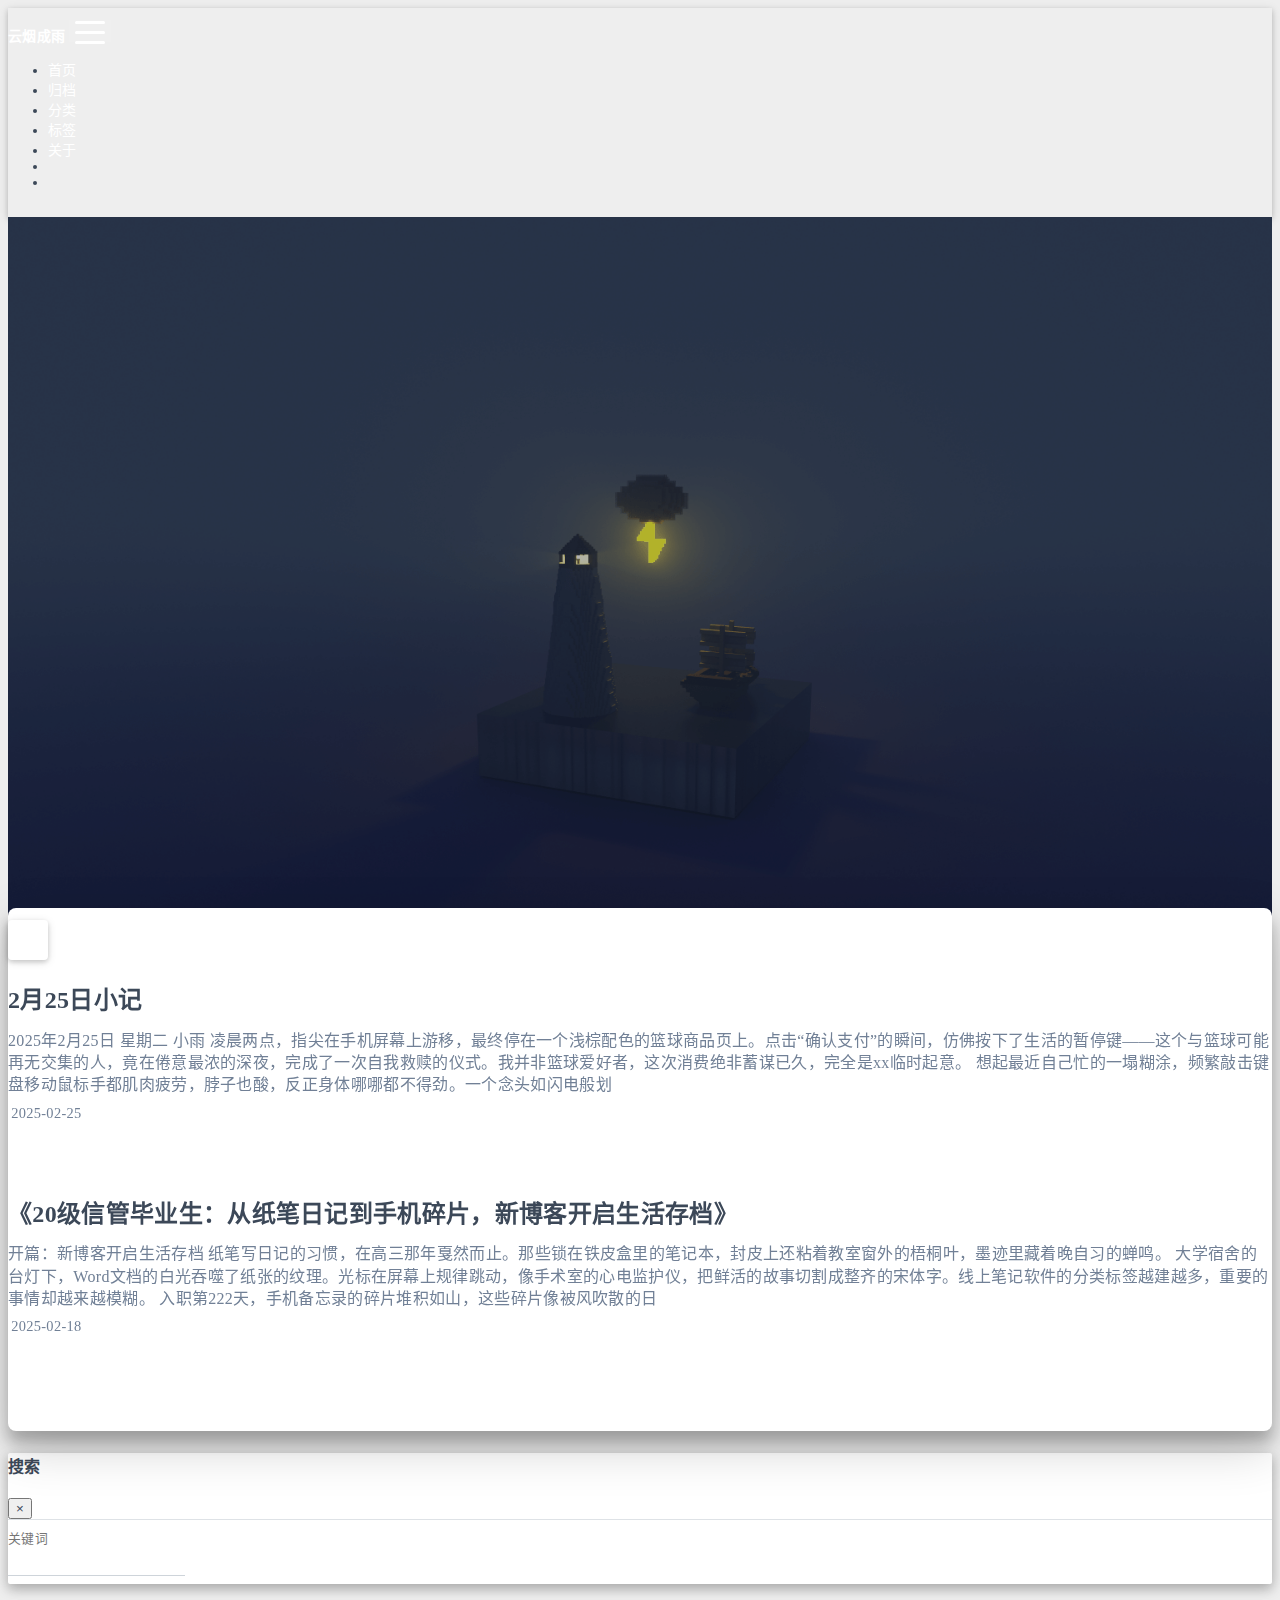
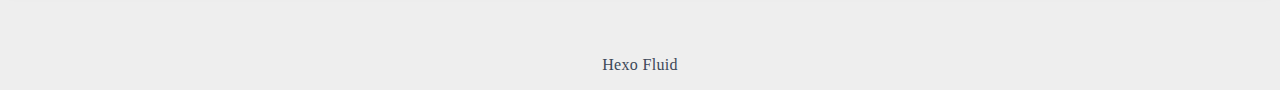
<file: index.html>
<!DOCTYPE html>
<html lang="zh-CN" data-default-color-scheme=auto>



<head>
  <meta charset="UTF-8">

  <link rel="apple-touch-icon" sizes="76x76" href="/img/fluid.png">
  <link rel="icon" href="/img/fluid.png">
  

  <meta name="viewport" content="width=device-width, initial-scale=1.0, maximum-scale=5.0, shrink-to-fit=no">
  <meta http-equiv="x-ua-compatible" content="ie=edge">
  
  <meta name="theme-color" content="#2f4154">
  <meta name="author" content="guoxuecheng">
  <meta name="keywords" content="Python,数据分析,供应链,运营">
  
    <meta name="description" content="一名2020级信管毕业生的博客">
<meta property="og:type" content="website">
<meta property="og:title" content="云烟成雨的空间">
<meta property="og:url" content="https://gxcblog.cn/index.html">
<meta property="og:site_name" content="云烟成雨的空间">
<meta property="og:description" content="一名2020级信管毕业生的博客">
<meta property="og:locale" content="zh_CN">
<meta property="article:author" content="guoxuecheng">
<meta property="article:tag" content="Python,数据分析,供应链,运营">
<meta name="twitter:card" content="summary_large_image">
  
  
  
  <title>云烟成雨的空间</title>

  <link  rel="stylesheet" href="https://lib.baomitu.com/twitter-bootstrap/4.6.1/css/bootstrap.min.css" />





<!-- 主题依赖的图标库，不要自行修改 -->
<!-- Do not modify the link that theme dependent icons -->

<link rel="stylesheet" href="//at.alicdn.com/t/c/font_1749284_5i9bdhy70f8.css">



<link rel="stylesheet" href="//at.alicdn.com/t/c/font_1736178_k526ubmyhba.css">


<link  rel="stylesheet" href="/css/main.css" />


  <link id="highlight-css" rel="stylesheet" href="/css/highlight.css" />
  
    <link id="highlight-css-dark" rel="stylesheet" href="/css/highlight-dark.css" />
  




  <script id="fluid-configs">
    var Fluid = window.Fluid || {};
    Fluid.ctx = Object.assign({}, Fluid.ctx)
    var CONFIG = {"hostname":"gxcblog.cn","root":"/","version":"1.9.8","typing":{"enable":true,"typeSpeed":70,"cursorChar":"_","loop":false,"scope":[]},"anchorjs":{"enable":true,"element":"h1,h2,h3,h4,h5,h6","placement":"left","visible":"hover","icon":""},"progressbar":{"enable":true,"height_px":3,"color":"#29d","options":{"showSpinner":false,"trickleSpeed":100}},"code_language":{"enable":true,"default":"TEXT"},"copy_btn":true,"image_caption":{"enable":true},"image_zoom":{"enable":true,"img_url_replace":["",""]},"toc":{"enable":true,"placement":"right","headingSelector":"h1,h2,h3,h4,h5,h6","collapseDepth":0},"lazyload":{"enable":true,"loading_img":"/img/loading.gif","onlypost":false,"offset_factor":2},"web_analytics":{"enable":false,"follow_dnt":true,"baidu":null,"google":{"measurement_id":null},"tencent":{"sid":null,"cid":null},"leancloud":{"app_id":null,"app_key":null,"server_url":null,"path":"window.location.pathname","ignore_local":false},"umami":{"src":null,"website_id":null,"domains":null,"start_time":"2024-01-01T00:00:00.000Z","token":null,"api_server":null}},"search_path":"/local-search.xml","include_content_in_search":true};

    if (CONFIG.web_analytics.follow_dnt) {
      var dntVal = navigator.doNotTrack || window.doNotTrack || navigator.msDoNotTrack;
      Fluid.ctx.dnt = dntVal && (dntVal.startsWith('1') || dntVal.startsWith('yes') || dntVal.startsWith('on'));
    }
  </script>
  <script  src="/js/utils.js" ></script>
  <script  src="/js/color-schema.js" ></script>
  


  
<meta name="generator" content="Hexo 7.3.0"></head>


<body>
  

  <header>
    

<div class="header-inner" style="height: 100vh;">
  <nav id="navbar" class="navbar fixed-top  navbar-expand-lg navbar-dark scrolling-navbar">
  <div class="container">
    <a class="navbar-brand" href="/">
      <strong>云烟成雨</strong>
    </a>

    <button id="navbar-toggler-btn" class="navbar-toggler" type="button" data-toggle="collapse"
            data-target="#navbarSupportedContent"
            aria-controls="navbarSupportedContent" aria-expanded="false" aria-label="Toggle navigation">
      <div class="animated-icon"><span></span><span></span><span></span></div>
    </button>

    <!-- Collapsible content -->
    <div class="collapse navbar-collapse" id="navbarSupportedContent">
      <ul class="navbar-nav ml-auto text-center">
        
          
          
          
          
            <li class="nav-item">
              <a class="nav-link" href="/" target="_self">
                <i class="iconfont icon-home-fill"></i>
                <span>首页</span>
              </a>
            </li>
          
        
          
          
          
          
            <li class="nav-item">
              <a class="nav-link" href="/archives/" target="_self">
                <i class="iconfont icon-archive-fill"></i>
                <span>归档</span>
              </a>
            </li>
          
        
          
          
          
          
            <li class="nav-item">
              <a class="nav-link" href="/categories/" target="_self">
                <i class="iconfont icon-category-fill"></i>
                <span>分类</span>
              </a>
            </li>
          
        
          
          
          
          
            <li class="nav-item">
              <a class="nav-link" href="/tags/" target="_self">
                <i class="iconfont icon-tags-fill"></i>
                <span>标签</span>
              </a>
            </li>
          
        
          
          
          
          
            <li class="nav-item">
              <a class="nav-link" href="/about/" target="_self">
                <i class="iconfont icon-user-fill"></i>
                <span>关于</span>
              </a>
            </li>
          
        
        
          <li class="nav-item" id="search-btn">
            <a class="nav-link" target="_self" href="javascript:;" data-toggle="modal" data-target="#modalSearch" aria-label="Search">
              <i class="iconfont icon-search"></i>
            </a>
          </li>
          
        
        
          <li class="nav-item" id="color-toggle-btn">
            <a class="nav-link" target="_self" href="javascript:;" aria-label="Color Toggle">
              <i class="iconfont icon-dark" id="color-toggle-icon"></i>
            </a>
          </li>
        
      </ul>
    </div>
  </div>
</nav>

  

<div id="banner" class="banner" parallax=true
     style="background: url('/img/default.png') no-repeat center center; background-size: cover;">
  <div class="full-bg-img">
    <div class="mask flex-center" style="background-color: rgba(0, 0, 0, 0.3)">
      <div class="banner-text text-center fade-in-up">
        <div class="h2">
          
            <span id="subtitle" data-typed-text="欢迎来到我的博客空间✨"></span>
          
        </div>

        
      </div>

      
        <div class="scroll-down-bar">
          <i class="iconfont icon-arrowdown"></i>
        </div>
      
    </div>
  </div>
</div>

</div>

  </header>

  <main>
    
      <div class="container nopadding-x-md">
        <div id="board"
          style="margin-top: 0">
          
          <div class="container">
            <div class="row">
              <div class="col-12 col-md-10 m-auto">
                


  <div class="row mx-auto index-card">
    
    
    <article class="col-12 col-md-12 mx-auto index-info">
      <h2 class="index-header">
        
        <a href="/posts/46dde666.html" target="_self">
          2月25日小记
        </a>
      </h2>

      
      <a class="index-excerpt index-excerpt__noimg" href="/posts/46dde666.html" target="_self">
        <div>
          2025年2月25日 星期二 小雨 凌晨两点，指尖在手机屏幕上游移，最终停在一个浅棕配色的篮球商品页上。点击“确认支付”的瞬间，仿佛按下了生活的暂停键——这个与篮球可能再无交集的人，竟在倦意最浓的深夜，完成了一次自我救赎的仪式。我并非篮球爱好者，这次消费绝非蓄谋已久，完全是xx临时起意。 想起最近自己忙的一塌糊涂，频繁敲击键盘移动鼠标手都肌肉疲劳，脖子也酸，反正身体哪哪都不得劲。一个念头如闪电般划
        </div>
      </a>

      <div class="index-btm post-metas">
        
          <div class="post-meta mr-3">
            <i class="iconfont icon-date"></i>
            <time datetime="2025-02-25 12:44" pubdate>
              2025-02-25
            </time>
          </div>
        
        
        
      </div>
    </article>
  </div>

  <div class="row mx-auto index-card">
    
    
    <article class="col-12 col-md-12 mx-auto index-info">
      <h2 class="index-header">
        
        <a href="/posts/969607228.html" target="_self">
          《20级信管毕业生：从纸笔日记到手机碎片，新博客开启生活存档》
        </a>
      </h2>

      
      <a class="index-excerpt index-excerpt__noimg" href="/posts/969607228.html" target="_self">
        <div>
          开篇：新博客开启生活存档  纸笔写日记的习惯，在高三那年戛然而止。那些锁在铁皮盒里的笔记本，封皮上还粘着教室窗外的梧桐叶，墨迹里藏着晚自习的蝉鸣。 大学宿舍的台灯下，Word文档的白光吞噬了纸张的纹理。光标在屏幕上规律跳动，像手术室的心电监护仪，把鲜活的故事切割成整齐的宋体字。线上笔记软件的分类标签越建越多，重要的事情却越来越模糊。 入职第222天，手机备忘录的碎片堆积如山，这些碎片像被风吹散的日
        </div>
      </a>

      <div class="index-btm post-metas">
        
          <div class="post-meta mr-3">
            <i class="iconfont icon-date"></i>
            <time datetime="2025-02-18 18:04" pubdate>
              2025-02-18
            </time>
          </div>
        
        
        
      </div>
    </article>
  </div>





              </div>
            </div>
          </div>
        </div>
      </div>
    

    
      <a id="scroll-top-button" aria-label="TOP" href="#" role="button">
        <i class="iconfont icon-arrowup" aria-hidden="true"></i>
      </a>
    

    
      <div class="modal fade" id="modalSearch" tabindex="-1" role="dialog" aria-labelledby="ModalLabel"
     aria-hidden="true">
  <div class="modal-dialog modal-dialog-scrollable modal-lg" role="document">
    <div class="modal-content">
      <div class="modal-header text-center">
        <h4 class="modal-title w-100 font-weight-bold">搜索</h4>
        <button type="button" id="local-search-close" class="close" data-dismiss="modal" aria-label="Close">
          <span aria-hidden="true">&times;</span>
        </button>
      </div>
      <div class="modal-body mx-3">
        <div class="md-form mb-5">
          <input type="text" id="local-search-input" class="form-control validate">
          <label data-error="x" data-success="v" for="local-search-input">关键词</label>
        </div>
        <div class="list-group" id="local-search-result"></div>
      </div>
    </div>
  </div>
</div>

    

    
  </main>

  <footer>
    <div class="footer-inner">
  
    <div class="footer-content">
       <a href="https://hexo.io" target="_blank" rel="nofollow noopener"><span>Hexo</span></a> <i class="iconfont icon-love"></i> <a href="https://github.com/fluid-dev/hexo-theme-fluid" target="_blank" rel="nofollow noopener"><span>Fluid</span></a> 
    </div>
  
  
  
</div>

  </footer>

  <!-- Scripts -->
  
  <script  src="https://lib.baomitu.com/nprogress/0.2.0/nprogress.min.js" ></script>
  <link  rel="stylesheet" href="https://lib.baomitu.com/nprogress/0.2.0/nprogress.min.css" />

  <script>
    NProgress.configure({"showSpinner":false,"trickleSpeed":100})
    NProgress.start()
    window.addEventListener('load', function() {
      NProgress.done();
    })
  </script>


<script  src="https://lib.baomitu.com/jquery/3.6.4/jquery.min.js" ></script>
<script  src="https://lib.baomitu.com/twitter-bootstrap/4.6.1/js/bootstrap.min.js" ></script>
<script  src="/js/events.js" ></script>
<script  src="/js/plugins.js" ></script>


  <script  src="https://lib.baomitu.com/typed.js/2.0.12/typed.min.js" ></script>
  <script>
    (function (window, document) {
      var typing = Fluid.plugins.typing;
      var subtitle = document.getElementById('subtitle');
      if (!subtitle || !typing) {
        return;
      }
      var text = subtitle.getAttribute('data-typed-text');
      
        typing(text);
      
    })(window, document);
  </script>




  
    <script  src="/js/img-lazyload.js" ></script>
  




  <script  src="/js/local-search.js" ></script>





<!-- 主题的启动项，将它保持在最底部 -->
<!-- the boot of the theme, keep it at the bottom -->
<script  src="/js/boot.js" ></script>


  

  <noscript>
    <div class="noscript-warning">博客在允许 JavaScript 运行的环境下浏览效果更佳</div>
  </noscript>
</body>
</html>
</file>
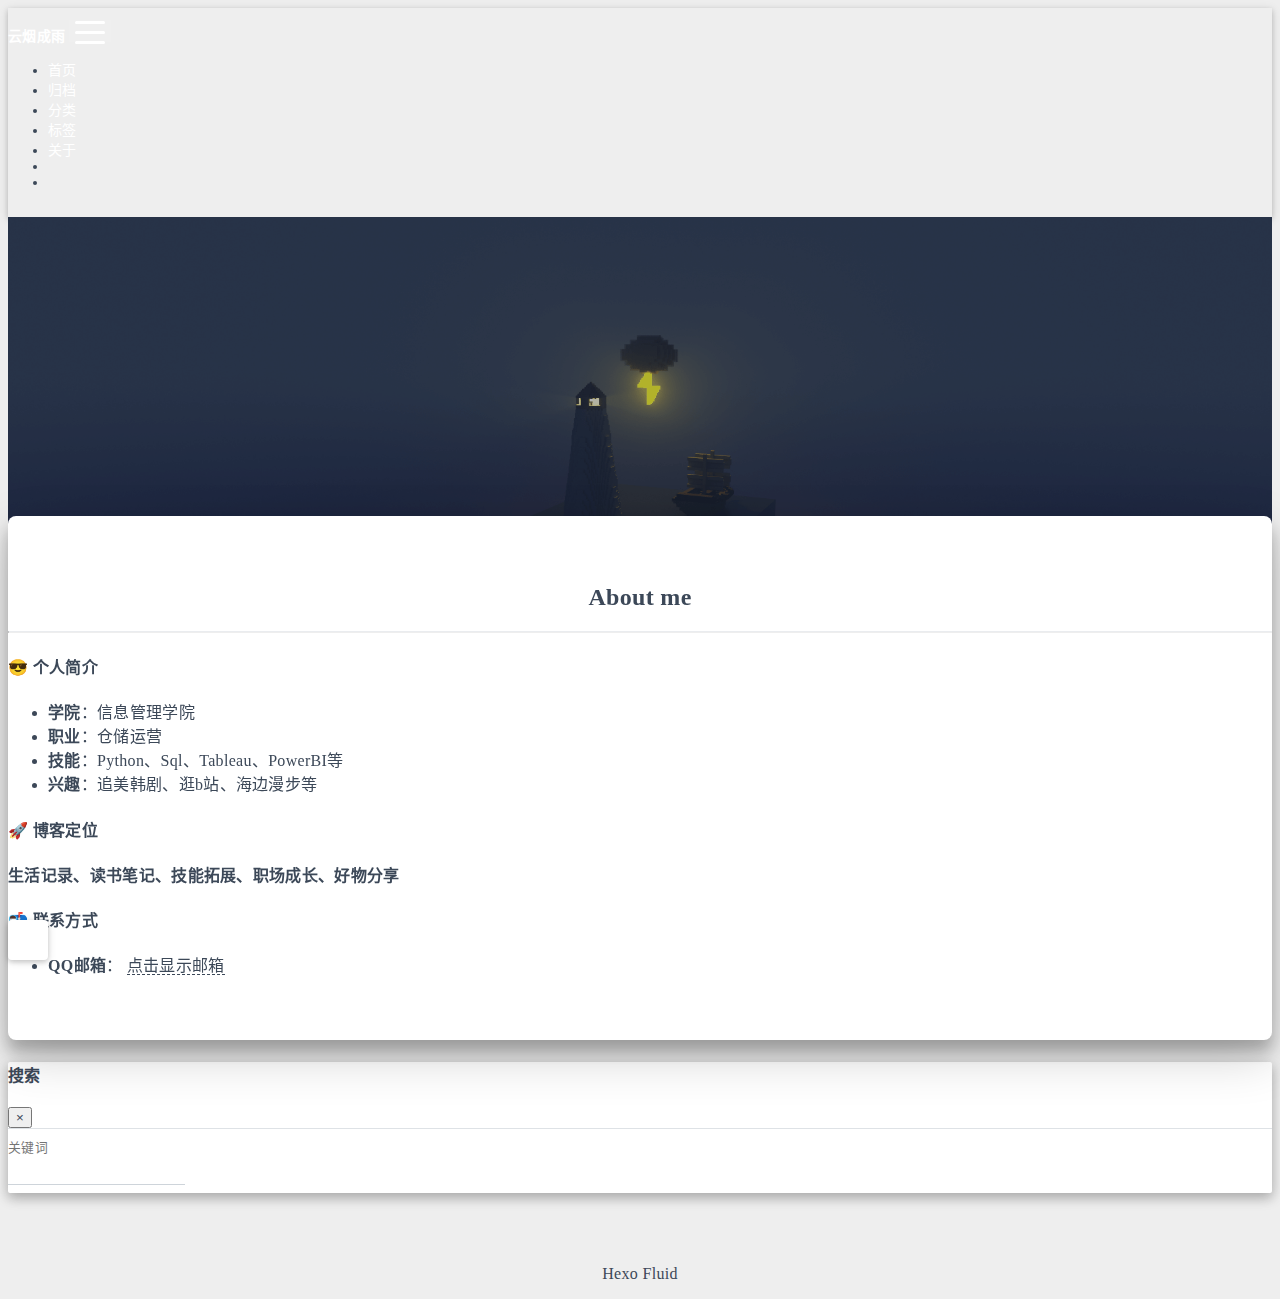
<file: about/index.html>
<!DOCTYPE html>
<html lang="zh-CN" data-default-color-scheme=auto>



<head>
  <meta charset="UTF-8">

  <link rel="apple-touch-icon" sizes="76x76" href="/img/fluid.png">
  <link rel="icon" href="/img/fluid.png">
  

  <meta name="viewport" content="width=device-width, initial-scale=1.0, maximum-scale=5.0, shrink-to-fit=no">
  <meta http-equiv="x-ua-compatible" content="ie=edge">
  
  <meta name="theme-color" content="#2f4154">
  <meta name="author" content="guoxuecheng">
  <meta name="keywords" content="Python,数据分析,供应链,运营">
  
    <meta name="description" content="About me   😎 个人简介 学院：信息管理学院 职业：仓储运营 技能：Python、Sql、Tableau、PowerBI等 兴趣：追美韩剧、逛b站、海边漫步等  🚀 博客定位生活记录、读书笔记、技能拓展、职场成长、好物分享 📬 联系方式 QQ邮箱：    点击显示邮箱    注：邮箱通过python和base64加密方法对邮箱进行加密处理">
<meta property="og:type" content="website">
<meta property="og:title" content="关于">
<meta property="og:url" content="https://gxcblog.cn/about/index.html">
<meta property="og:site_name" content="云烟成雨的空间">
<meta property="og:description" content="About me   😎 个人简介 学院：信息管理学院 职业：仓储运营 技能：Python、Sql、Tableau、PowerBI等 兴趣：追美韩剧、逛b站、海边漫步等  🚀 博客定位生活记录、读书笔记、技能拓展、职场成长、好物分享 📬 联系方式 QQ邮箱：    点击显示邮箱    注：邮箱通过python和base64加密方法对邮箱进行加密处理">
<meta property="og:locale" content="zh_CN">
<meta property="article:published_time" content="2025-02-19T09:27:00.000Z">
<meta property="article:modified_time" content="2025-02-19T10:47:14.384Z">
<meta property="article:author" content="guoxuecheng">
<meta property="article:tag" content="Python,数据分析,供应链,运营">
<meta name="twitter:card" content="summary_large_image">
  
  
  
  <title>关于 - 云烟成雨的空间</title>

  <link  rel="stylesheet" href="https://lib.baomitu.com/twitter-bootstrap/4.6.1/css/bootstrap.min.css" />





<!-- 主题依赖的图标库，不要自行修改 -->
<!-- Do not modify the link that theme dependent icons -->

<link rel="stylesheet" href="//at.alicdn.com/t/c/font_1749284_5i9bdhy70f8.css">



<link rel="stylesheet" href="//at.alicdn.com/t/c/font_1736178_k526ubmyhba.css">


<link  rel="stylesheet" href="/css/main.css" />


  <link id="highlight-css" rel="stylesheet" href="/css/highlight.css" />
  
    <link id="highlight-css-dark" rel="stylesheet" href="/css/highlight-dark.css" />
  




  <script id="fluid-configs">
    var Fluid = window.Fluid || {};
    Fluid.ctx = Object.assign({}, Fluid.ctx)
    var CONFIG = {"hostname":"gxcblog.cn","root":"/","version":"1.9.8","typing":{"enable":true,"typeSpeed":70,"cursorChar":"_","loop":false,"scope":[]},"anchorjs":{"enable":true,"element":"h1,h2,h3,h4,h5,h6","placement":"left","visible":"hover","icon":""},"progressbar":{"enable":true,"height_px":3,"color":"#29d","options":{"showSpinner":false,"trickleSpeed":100}},"code_language":{"enable":true,"default":"TEXT"},"copy_btn":true,"image_caption":{"enable":true},"image_zoom":{"enable":true,"img_url_replace":["",""]},"toc":{"enable":true,"placement":"right","headingSelector":"h1,h2,h3,h4,h5,h6","collapseDepth":0},"lazyload":{"enable":true,"loading_img":"/img/loading.gif","onlypost":false,"offset_factor":2},"web_analytics":{"enable":false,"follow_dnt":true,"baidu":null,"google":{"measurement_id":null},"tencent":{"sid":null,"cid":null},"leancloud":{"app_id":null,"app_key":null,"server_url":null,"path":"window.location.pathname","ignore_local":false},"umami":{"src":null,"website_id":null,"domains":null,"start_time":"2024-01-01T00:00:00.000Z","token":null,"api_server":null}},"search_path":"/local-search.xml","include_content_in_search":true};

    if (CONFIG.web_analytics.follow_dnt) {
      var dntVal = navigator.doNotTrack || window.doNotTrack || navigator.msDoNotTrack;
      Fluid.ctx.dnt = dntVal && (dntVal.startsWith('1') || dntVal.startsWith('yes') || dntVal.startsWith('on'));
    }
  </script>
  <script  src="/js/utils.js" ></script>
  <script  src="/js/color-schema.js" ></script>
  


  
<meta name="generator" content="Hexo 7.3.0"></head>


<body>
  

  <header>
    

<div class="header-inner" style="height: 60vh;">
  <nav id="navbar" class="navbar fixed-top  navbar-expand-lg navbar-dark scrolling-navbar">
  <div class="container">
    <a class="navbar-brand" href="/">
      <strong>云烟成雨</strong>
    </a>

    <button id="navbar-toggler-btn" class="navbar-toggler" type="button" data-toggle="collapse"
            data-target="#navbarSupportedContent"
            aria-controls="navbarSupportedContent" aria-expanded="false" aria-label="Toggle navigation">
      <div class="animated-icon"><span></span><span></span><span></span></div>
    </button>

    <!-- Collapsible content -->
    <div class="collapse navbar-collapse" id="navbarSupportedContent">
      <ul class="navbar-nav ml-auto text-center">
        
          
          
          
          
            <li class="nav-item">
              <a class="nav-link" href="/" target="_self">
                <i class="iconfont icon-home-fill"></i>
                <span>首页</span>
              </a>
            </li>
          
        
          
          
          
          
            <li class="nav-item">
              <a class="nav-link" href="/archives/" target="_self">
                <i class="iconfont icon-archive-fill"></i>
                <span>归档</span>
              </a>
            </li>
          
        
          
          
          
          
            <li class="nav-item">
              <a class="nav-link" href="/categories/" target="_self">
                <i class="iconfont icon-category-fill"></i>
                <span>分类</span>
              </a>
            </li>
          
        
          
          
          
          
            <li class="nav-item">
              <a class="nav-link" href="/tags/" target="_self">
                <i class="iconfont icon-tags-fill"></i>
                <span>标签</span>
              </a>
            </li>
          
        
          
          
          
          
            <li class="nav-item">
              <a class="nav-link" href="/about/" target="_self">
                <i class="iconfont icon-user-fill"></i>
                <span>关于</span>
              </a>
            </li>
          
        
        
          <li class="nav-item" id="search-btn">
            <a class="nav-link" target="_self" href="javascript:;" data-toggle="modal" data-target="#modalSearch" aria-label="Search">
              <i class="iconfont icon-search"></i>
            </a>
          </li>
          
        
        
          <li class="nav-item" id="color-toggle-btn">
            <a class="nav-link" target="_self" href="javascript:;" aria-label="Color Toggle">
              <i class="iconfont icon-dark" id="color-toggle-icon"></i>
            </a>
          </li>
        
      </ul>
    </div>
  </div>
</nav>

  

<div id="banner" class="banner" parallax=true
     style="background: url('/img/default.png') no-repeat center center; background-size: cover;">
  <div class="full-bg-img">
    <div class="mask flex-center" style="background-color: rgba(0, 0, 0, 0.3)">
      <div class="banner-text text-center fade-in-up">
        <div class="h2">
          
            <span id="subtitle" data-typed-text="关于"></span>
          
        </div>

        
      </div>

      
    </div>
  </div>
</div>

</div>

  </header>

  <main>
    
      <div class="container nopadding-x-md">
        <div id="board"
          >
          
          <div class="container">
            <div class="row">
              <div class="col-12 col-md-10 m-auto">
                

<article class="page-content">
  <h2 align = "center">About me</h2>

<hr>
<h4 id="😎-个人简介"><a href="#😎-个人简介" class="headerlink" title="😎 个人简介"></a>😎 个人简介</h4><ul>
<li><strong>学院</strong>：信息管理学院</li>
<li><strong>职业</strong>：仓储运营</li>
<li><strong>技能</strong>：Python、Sql、Tableau、PowerBI等</li>
<li><strong>兴趣</strong>：追美韩剧、逛b站、海边漫步等</li>
</ul>
<h4 id="🚀-博客定位"><a href="#🚀-博客定位" class="headerlink" title="🚀 博客定位"></a>🚀 博客定位</h4><p><strong>生活记录、读书笔记、技能拓展、职场成长、好物分享</strong></p>
<h4 id="📬-联系方式"><a href="#📬-联系方式" class="headerlink" title="📬 联系方式"></a>📬 联系方式</h4><ul>
<li><strong>QQ邮箱</strong>：<a href="javascript:;" onclick="this.innerHTML=atob('MjcyMzE2MjI5NUBxcS5jb20=')">    <span style="border-bottom:1px dashed">点击显示邮箱</span> </a></li>
</ul>
<div style="display: none">
注：邮箱通过python和base64加密方法对邮箱进行加密处理
</div>


  

</article>



              </div>
            </div>
          </div>
        </div>
      </div>
    

    
      <a id="scroll-top-button" aria-label="TOP" href="#" role="button">
        <i class="iconfont icon-arrowup" aria-hidden="true"></i>
      </a>
    

    
      <div class="modal fade" id="modalSearch" tabindex="-1" role="dialog" aria-labelledby="ModalLabel"
     aria-hidden="true">
  <div class="modal-dialog modal-dialog-scrollable modal-lg" role="document">
    <div class="modal-content">
      <div class="modal-header text-center">
        <h4 class="modal-title w-100 font-weight-bold">搜索</h4>
        <button type="button" id="local-search-close" class="close" data-dismiss="modal" aria-label="Close">
          <span aria-hidden="true">&times;</span>
        </button>
      </div>
      <div class="modal-body mx-3">
        <div class="md-form mb-5">
          <input type="text" id="local-search-input" class="form-control validate">
          <label data-error="x" data-success="v" for="local-search-input">关键词</label>
        </div>
        <div class="list-group" id="local-search-result"></div>
      </div>
    </div>
  </div>
</div>

    

    
  </main>

  <footer>
    <div class="footer-inner">
  
    <div class="footer-content">
       <a href="https://hexo.io" target="_blank" rel="nofollow noopener"><span>Hexo</span></a> <i class="iconfont icon-love"></i> <a href="https://github.com/fluid-dev/hexo-theme-fluid" target="_blank" rel="nofollow noopener"><span>Fluid</span></a> 
    </div>
  
  
  
</div>

  </footer>

  <!-- Scripts -->
  
  <script  src="https://lib.baomitu.com/nprogress/0.2.0/nprogress.min.js" ></script>
  <link  rel="stylesheet" href="https://lib.baomitu.com/nprogress/0.2.0/nprogress.min.css" />

  <script>
    NProgress.configure({"showSpinner":false,"trickleSpeed":100})
    NProgress.start()
    window.addEventListener('load', function() {
      NProgress.done();
    })
  </script>


<script  src="https://lib.baomitu.com/jquery/3.6.4/jquery.min.js" ></script>
<script  src="https://lib.baomitu.com/twitter-bootstrap/4.6.1/js/bootstrap.min.js" ></script>
<script  src="/js/events.js" ></script>
<script  src="/js/plugins.js" ></script>


  <script  src="https://lib.baomitu.com/typed.js/2.0.12/typed.min.js" ></script>
  <script>
    (function (window, document) {
      var typing = Fluid.plugins.typing;
      var subtitle = document.getElementById('subtitle');
      if (!subtitle || !typing) {
        return;
      }
      var text = subtitle.getAttribute('data-typed-text');
      
        typing(text);
      
    })(window, document);
  </script>




  
    <script  src="/js/img-lazyload.js" ></script>
  




  <script  src="/js/local-search.js" ></script>





<!-- 主题的启动项，将它保持在最底部 -->
<!-- the boot of the theme, keep it at the bottom -->
<script  src="/js/boot.js" ></script>


  

  <noscript>
    <div class="noscript-warning">博客在允许 JavaScript 运行的环境下浏览效果更佳</div>
  </noscript>
</body>
</html>
</file>
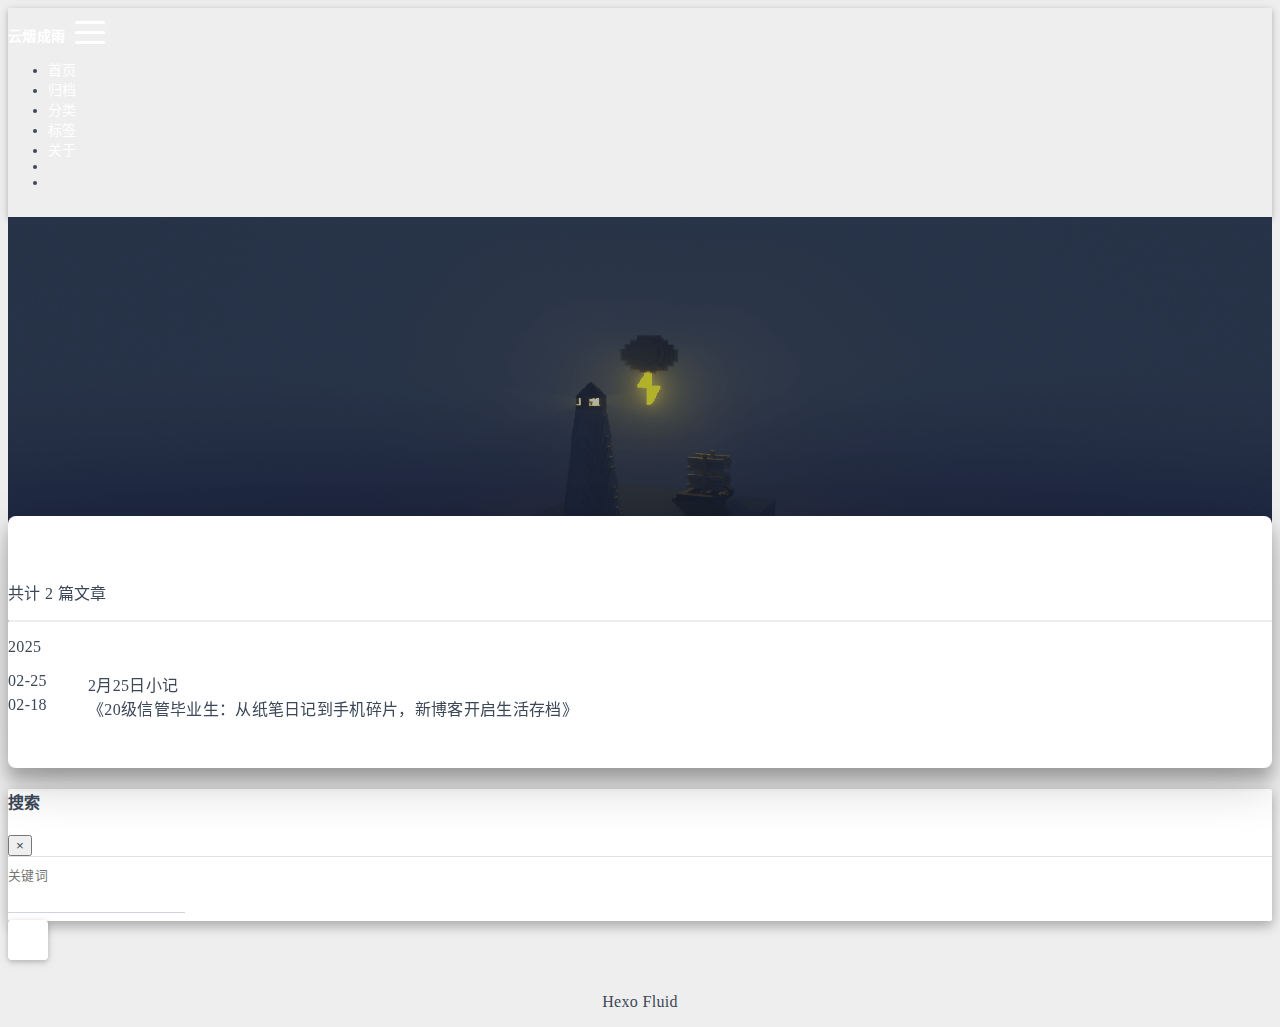
<file: archives/index.html>
<!DOCTYPE html>
<html lang="zh-CN" data-default-color-scheme=auto>



<head>
  <meta charset="UTF-8">

  <link rel="apple-touch-icon" sizes="76x76" href="/img/fluid.png">
  <link rel="icon" href="/img/fluid.png">
  

  <meta name="viewport" content="width=device-width, initial-scale=1.0, maximum-scale=5.0, shrink-to-fit=no">
  <meta http-equiv="x-ua-compatible" content="ie=edge">
  
  <meta name="theme-color" content="#2f4154">
  <meta name="author" content="guoxuecheng">
  <meta name="keywords" content="Python,数据分析,供应链,运营">
  
    <meta name="description" content="一名2020级信管毕业生的博客">
<meta property="og:type" content="website">
<meta property="og:title" content="归档">
<meta property="og:url" content="https://gxcblog.cn/archives/index.html">
<meta property="og:site_name" content="云烟成雨的空间">
<meta property="og:description" content="一名2020级信管毕业生的博客">
<meta property="og:locale" content="zh_CN">
<meta property="article:author" content="guoxuecheng">
<meta property="article:tag" content="Python,数据分析,供应链,运营">
<meta name="twitter:card" content="summary_large_image">
  
  
  
  <title>归档 - 云烟成雨的空间</title>

  <link  rel="stylesheet" href="https://lib.baomitu.com/twitter-bootstrap/4.6.1/css/bootstrap.min.css" />





<!-- 主题依赖的图标库，不要自行修改 -->
<!-- Do not modify the link that theme dependent icons -->

<link rel="stylesheet" href="//at.alicdn.com/t/c/font_1749284_5i9bdhy70f8.css">



<link rel="stylesheet" href="//at.alicdn.com/t/c/font_1736178_k526ubmyhba.css">


<link  rel="stylesheet" href="/css/main.css" />


  <link id="highlight-css" rel="stylesheet" href="/css/highlight.css" />
  
    <link id="highlight-css-dark" rel="stylesheet" href="/css/highlight-dark.css" />
  




  <script id="fluid-configs">
    var Fluid = window.Fluid || {};
    Fluid.ctx = Object.assign({}, Fluid.ctx)
    var CONFIG = {"hostname":"gxcblog.cn","root":"/","version":"1.9.8","typing":{"enable":true,"typeSpeed":70,"cursorChar":"_","loop":false,"scope":[]},"anchorjs":{"enable":true,"element":"h1,h2,h3,h4,h5,h6","placement":"left","visible":"hover","icon":""},"progressbar":{"enable":true,"height_px":3,"color":"#29d","options":{"showSpinner":false,"trickleSpeed":100}},"code_language":{"enable":true,"default":"TEXT"},"copy_btn":true,"image_caption":{"enable":true},"image_zoom":{"enable":true,"img_url_replace":["",""]},"toc":{"enable":true,"placement":"right","headingSelector":"h1,h2,h3,h4,h5,h6","collapseDepth":0},"lazyload":{"enable":true,"loading_img":"/img/loading.gif","onlypost":false,"offset_factor":2},"web_analytics":{"enable":false,"follow_dnt":true,"baidu":null,"google":{"measurement_id":null},"tencent":{"sid":null,"cid":null},"leancloud":{"app_id":null,"app_key":null,"server_url":null,"path":"window.location.pathname","ignore_local":false},"umami":{"src":null,"website_id":null,"domains":null,"start_time":"2024-01-01T00:00:00.000Z","token":null,"api_server":null}},"search_path":"/local-search.xml","include_content_in_search":true};

    if (CONFIG.web_analytics.follow_dnt) {
      var dntVal = navigator.doNotTrack || window.doNotTrack || navigator.msDoNotTrack;
      Fluid.ctx.dnt = dntVal && (dntVal.startsWith('1') || dntVal.startsWith('yes') || dntVal.startsWith('on'));
    }
  </script>
  <script  src="/js/utils.js" ></script>
  <script  src="/js/color-schema.js" ></script>
  


  
<meta name="generator" content="Hexo 7.3.0"></head>


<body>
  

  <header>
    

<div class="header-inner" style="height: 60vh;">
  <nav id="navbar" class="navbar fixed-top  navbar-expand-lg navbar-dark scrolling-navbar">
  <div class="container">
    <a class="navbar-brand" href="/">
      <strong>云烟成雨</strong>
    </a>

    <button id="navbar-toggler-btn" class="navbar-toggler" type="button" data-toggle="collapse"
            data-target="#navbarSupportedContent"
            aria-controls="navbarSupportedContent" aria-expanded="false" aria-label="Toggle navigation">
      <div class="animated-icon"><span></span><span></span><span></span></div>
    </button>

    <!-- Collapsible content -->
    <div class="collapse navbar-collapse" id="navbarSupportedContent">
      <ul class="navbar-nav ml-auto text-center">
        
          
          
          
          
            <li class="nav-item">
              <a class="nav-link" href="/" target="_self">
                <i class="iconfont icon-home-fill"></i>
                <span>首页</span>
              </a>
            </li>
          
        
          
          
          
          
            <li class="nav-item">
              <a class="nav-link" href="/archives/" target="_self">
                <i class="iconfont icon-archive-fill"></i>
                <span>归档</span>
              </a>
            </li>
          
        
          
          
          
          
            <li class="nav-item">
              <a class="nav-link" href="/categories/" target="_self">
                <i class="iconfont icon-category-fill"></i>
                <span>分类</span>
              </a>
            </li>
          
        
          
          
          
          
            <li class="nav-item">
              <a class="nav-link" href="/tags/" target="_self">
                <i class="iconfont icon-tags-fill"></i>
                <span>标签</span>
              </a>
            </li>
          
        
          
          
          
          
            <li class="nav-item">
              <a class="nav-link" href="/about/" target="_self">
                <i class="iconfont icon-user-fill"></i>
                <span>关于</span>
              </a>
            </li>
          
        
        
          <li class="nav-item" id="search-btn">
            <a class="nav-link" target="_self" href="javascript:;" data-toggle="modal" data-target="#modalSearch" aria-label="Search">
              <i class="iconfont icon-search"></i>
            </a>
          </li>
          
        
        
          <li class="nav-item" id="color-toggle-btn">
            <a class="nav-link" target="_self" href="javascript:;" aria-label="Color Toggle">
              <i class="iconfont icon-dark" id="color-toggle-icon"></i>
            </a>
          </li>
        
      </ul>
    </div>
  </div>
</nav>

  

<div id="banner" class="banner" parallax=true
     style="background: url('/img/default.png') no-repeat center center; background-size: cover;">
  <div class="full-bg-img">
    <div class="mask flex-center" style="background-color: rgba(0, 0, 0, 0.3)">
      <div class="banner-text text-center fade-in-up">
        <div class="h2">
          
            <span id="subtitle" data-typed-text="归档"></span>
          
        </div>

        
      </div>

      
    </div>
  </div>
</div>

</div>

  </header>

  <main>
    
      <div class="container nopadding-x-md">
        <div id="board"
          >
          
          <div class="container">
            <div class="row">
              <div class="col-12 col-md-10 m-auto">
                

<div class="list-group">
  <p class="h4">共计 2 篇文章</p>
  <hr>
  
  
    
      
      <p class="h5">2025</p>
    
    <a href="/posts/46dde666.html" class="list-group-item list-group-item-action">
      <time>02-25</time>
      <div class="list-group-item-title">2月25日小记</div>
    </a>
  
    
    <a href="/posts/969607228.html" class="list-group-item list-group-item-action">
      <time>02-18</time>
      <div class="list-group-item-title">《20级信管毕业生：从纸笔日记到手机碎片，新博客开启生活存档》</div>
    </a>
  
</div>





              </div>
            </div>
          </div>
        </div>
      </div>
    

    
      <a id="scroll-top-button" aria-label="TOP" href="#" role="button">
        <i class="iconfont icon-arrowup" aria-hidden="true"></i>
      </a>
    

    
      <div class="modal fade" id="modalSearch" tabindex="-1" role="dialog" aria-labelledby="ModalLabel"
     aria-hidden="true">
  <div class="modal-dialog modal-dialog-scrollable modal-lg" role="document">
    <div class="modal-content">
      <div class="modal-header text-center">
        <h4 class="modal-title w-100 font-weight-bold">搜索</h4>
        <button type="button" id="local-search-close" class="close" data-dismiss="modal" aria-label="Close">
          <span aria-hidden="true">&times;</span>
        </button>
      </div>
      <div class="modal-body mx-3">
        <div class="md-form mb-5">
          <input type="text" id="local-search-input" class="form-control validate">
          <label data-error="x" data-success="v" for="local-search-input">关键词</label>
        </div>
        <div class="list-group" id="local-search-result"></div>
      </div>
    </div>
  </div>
</div>

    

    
  </main>

  <footer>
    <div class="footer-inner">
  
    <div class="footer-content">
       <a href="https://hexo.io" target="_blank" rel="nofollow noopener"><span>Hexo</span></a> <i class="iconfont icon-love"></i> <a href="https://github.com/fluid-dev/hexo-theme-fluid" target="_blank" rel="nofollow noopener"><span>Fluid</span></a> 
    </div>
  
  
  
</div>

  </footer>

  <!-- Scripts -->
  
  <script  src="https://lib.baomitu.com/nprogress/0.2.0/nprogress.min.js" ></script>
  <link  rel="stylesheet" href="https://lib.baomitu.com/nprogress/0.2.0/nprogress.min.css" />

  <script>
    NProgress.configure({"showSpinner":false,"trickleSpeed":100})
    NProgress.start()
    window.addEventListener('load', function() {
      NProgress.done();
    })
  </script>


<script  src="https://lib.baomitu.com/jquery/3.6.4/jquery.min.js" ></script>
<script  src="https://lib.baomitu.com/twitter-bootstrap/4.6.1/js/bootstrap.min.js" ></script>
<script  src="/js/events.js" ></script>
<script  src="/js/plugins.js" ></script>


  <script  src="https://lib.baomitu.com/typed.js/2.0.12/typed.min.js" ></script>
  <script>
    (function (window, document) {
      var typing = Fluid.plugins.typing;
      var subtitle = document.getElementById('subtitle');
      if (!subtitle || !typing) {
        return;
      }
      var text = subtitle.getAttribute('data-typed-text');
      
        typing(text);
      
    })(window, document);
  </script>




  
    <script  src="/js/img-lazyload.js" ></script>
  




  <script  src="/js/local-search.js" ></script>





<!-- 主题的启动项，将它保持在最底部 -->
<!-- the boot of the theme, keep it at the bottom -->
<script  src="/js/boot.js" ></script>


  

  <noscript>
    <div class="noscript-warning">博客在允许 JavaScript 运行的环境下浏览效果更佳</div>
  </noscript>
</body>
</html>
</file>
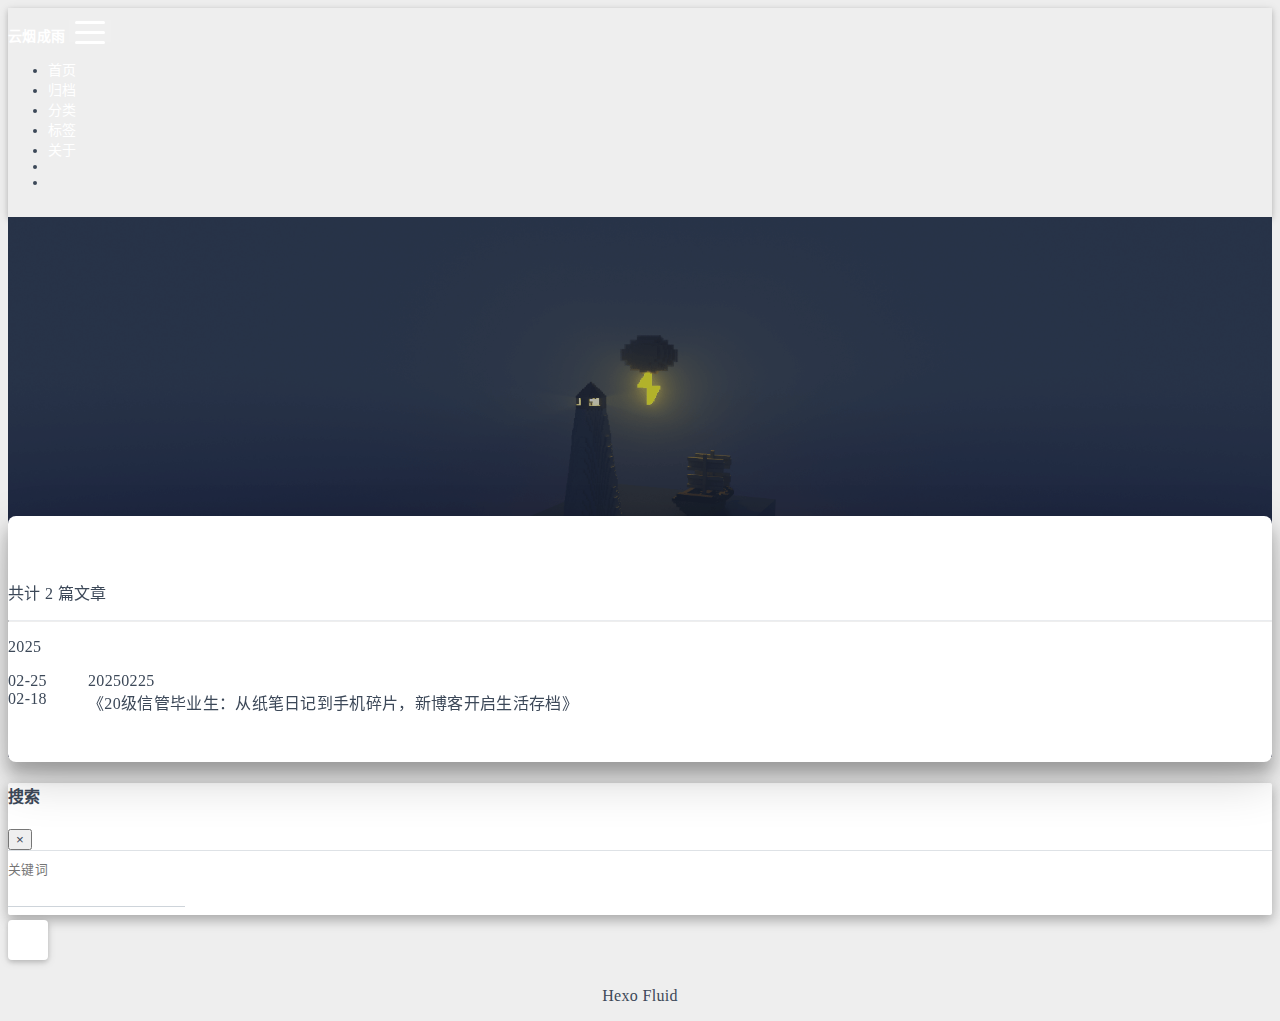
<file: archives/2025/index.html>
<!DOCTYPE html>
<html lang="zh-CN" data-default-color-scheme=auto>



<head>
  <meta charset="UTF-8">

  <link rel="apple-touch-icon" sizes="76x76" href="/img/fluid.png">
  <link rel="icon" href="/img/fluid.png">
  

  <meta name="viewport" content="width=device-width, initial-scale=1.0, maximum-scale=5.0, shrink-to-fit=no">
  <meta http-equiv="x-ua-compatible" content="ie=edge">
  
  <meta name="theme-color" content="#2f4154">
  <meta name="author" content="guoxuecheng">
  <meta name="keywords" content="Python,数据分析,供应链,运营">
  
    <meta name="description" content="一名2020级信管毕业生的博客">
<meta property="og:type" content="website">
<meta property="og:title" content="归档">
<meta property="og:url" content="https://gxcblog.cn/archives/2025/index.html">
<meta property="og:site_name" content="云烟成雨的空间">
<meta property="og:description" content="一名2020级信管毕业生的博客">
<meta property="og:locale" content="zh_CN">
<meta property="article:author" content="guoxuecheng">
<meta property="article:tag" content="Python,数据分析,供应链,运营">
<meta name="twitter:card" content="summary_large_image">
  
  
  
  <title>归档 - 云烟成雨的空间</title>

  <link  rel="stylesheet" href="https://lib.baomitu.com/twitter-bootstrap/4.6.1/css/bootstrap.min.css" />





<!-- 主题依赖的图标库，不要自行修改 -->
<!-- Do not modify the link that theme dependent icons -->

<link rel="stylesheet" href="//at.alicdn.com/t/c/font_1749284_5i9bdhy70f8.css">



<link rel="stylesheet" href="//at.alicdn.com/t/c/font_1736178_k526ubmyhba.css">


<link  rel="stylesheet" href="/css/main.css" />


  <link id="highlight-css" rel="stylesheet" href="/css/highlight.css" />
  
    <link id="highlight-css-dark" rel="stylesheet" href="/css/highlight-dark.css" />
  




  <script id="fluid-configs">
    var Fluid = window.Fluid || {};
    Fluid.ctx = Object.assign({}, Fluid.ctx)
    var CONFIG = {"hostname":"gxcblog.cn","root":"/","version":"1.9.8","typing":{"enable":true,"typeSpeed":70,"cursorChar":"_","loop":false,"scope":[]},"anchorjs":{"enable":true,"element":"h1,h2,h3,h4,h5,h6","placement":"left","visible":"hover","icon":""},"progressbar":{"enable":true,"height_px":3,"color":"#29d","options":{"showSpinner":false,"trickleSpeed":100}},"code_language":{"enable":true,"default":"TEXT"},"copy_btn":true,"image_caption":{"enable":true},"image_zoom":{"enable":true,"img_url_replace":["",""]},"toc":{"enable":true,"placement":"right","headingSelector":"h1,h2,h3,h4,h5,h6","collapseDepth":0},"lazyload":{"enable":true,"loading_img":"/img/loading.gif","onlypost":false,"offset_factor":2},"web_analytics":{"enable":false,"follow_dnt":true,"baidu":null,"google":{"measurement_id":null},"tencent":{"sid":null,"cid":null},"leancloud":{"app_id":null,"app_key":null,"server_url":null,"path":"window.location.pathname","ignore_local":false},"umami":{"src":null,"website_id":null,"domains":null,"start_time":"2024-01-01T00:00:00.000Z","token":null,"api_server":null}},"search_path":"/local-search.xml","include_content_in_search":true};

    if (CONFIG.web_analytics.follow_dnt) {
      var dntVal = navigator.doNotTrack || window.doNotTrack || navigator.msDoNotTrack;
      Fluid.ctx.dnt = dntVal && (dntVal.startsWith('1') || dntVal.startsWith('yes') || dntVal.startsWith('on'));
    }
  </script>
  <script  src="/js/utils.js" ></script>
  <script  src="/js/color-schema.js" ></script>
  


  
<meta name="generator" content="Hexo 7.3.0"></head>


<body>
  

  <header>
    

<div class="header-inner" style="height: 60vh;">
  <nav id="navbar" class="navbar fixed-top  navbar-expand-lg navbar-dark scrolling-navbar">
  <div class="container">
    <a class="navbar-brand" href="/">
      <strong>云烟成雨</strong>
    </a>

    <button id="navbar-toggler-btn" class="navbar-toggler" type="button" data-toggle="collapse"
            data-target="#navbarSupportedContent"
            aria-controls="navbarSupportedContent" aria-expanded="false" aria-label="Toggle navigation">
      <div class="animated-icon"><span></span><span></span><span></span></div>
    </button>

    <!-- Collapsible content -->
    <div class="collapse navbar-collapse" id="navbarSupportedContent">
      <ul class="navbar-nav ml-auto text-center">
        
          
          
          
          
            <li class="nav-item">
              <a class="nav-link" href="/" target="_self">
                <i class="iconfont icon-home-fill"></i>
                <span>首页</span>
              </a>
            </li>
          
        
          
          
          
          
            <li class="nav-item">
              <a class="nav-link" href="/archives/" target="_self">
                <i class="iconfont icon-archive-fill"></i>
                <span>归档</span>
              </a>
            </li>
          
        
          
          
          
          
            <li class="nav-item">
              <a class="nav-link" href="/categories/" target="_self">
                <i class="iconfont icon-category-fill"></i>
                <span>分类</span>
              </a>
            </li>
          
        
          
          
          
          
            <li class="nav-item">
              <a class="nav-link" href="/tags/" target="_self">
                <i class="iconfont icon-tags-fill"></i>
                <span>标签</span>
              </a>
            </li>
          
        
          
          
          
          
            <li class="nav-item">
              <a class="nav-link" href="/about/" target="_self">
                <i class="iconfont icon-user-fill"></i>
                <span>关于</span>
              </a>
            </li>
          
        
        
          <li class="nav-item" id="search-btn">
            <a class="nav-link" target="_self" href="javascript:;" data-toggle="modal" data-target="#modalSearch" aria-label="Search">
              <i class="iconfont icon-search"></i>
            </a>
          </li>
          
        
        
          <li class="nav-item" id="color-toggle-btn">
            <a class="nav-link" target="_self" href="javascript:;" aria-label="Color Toggle">
              <i class="iconfont icon-dark" id="color-toggle-icon"></i>
            </a>
          </li>
        
      </ul>
    </div>
  </div>
</nav>

  

<div id="banner" class="banner" parallax=true
     style="background: url('/img/default.png') no-repeat center center; background-size: cover;">
  <div class="full-bg-img">
    <div class="mask flex-center" style="background-color: rgba(0, 0, 0, 0.3)">
      <div class="banner-text text-center fade-in-up">
        <div class="h2">
          
            <span id="subtitle" data-typed-text="归档"></span>
          
        </div>

        
      </div>

      
    </div>
  </div>
</div>

</div>

  </header>

  <main>
    
      <div class="container nopadding-x-md">
        <div id="board"
          >
          
          <div class="container">
            <div class="row">
              <div class="col-12 col-md-10 m-auto">
                

<div class="list-group">
  <p class="h4">共计 2 篇文章</p>
  <hr>
  
  
    
      
      <p class="h5">2025</p>
    
    <a href="/posts/46dde666.html" class="list-group-item list-group-item-action">
      <time>02-25</time>
      <div class="list-group-item-title">20250225</div>
    </a>
  
    
    <a href="/posts/969607228.html" class="list-group-item list-group-item-action">
      <time>02-18</time>
      <div class="list-group-item-title">《20级信管毕业生：从纸笔日记到手机碎片，新博客开启生活存档》</div>
    </a>
  
</div>





              </div>
            </div>
          </div>
        </div>
      </div>
    

    
      <a id="scroll-top-button" aria-label="TOP" href="#" role="button">
        <i class="iconfont icon-arrowup" aria-hidden="true"></i>
      </a>
    

    
      <div class="modal fade" id="modalSearch" tabindex="-1" role="dialog" aria-labelledby="ModalLabel"
     aria-hidden="true">
  <div class="modal-dialog modal-dialog-scrollable modal-lg" role="document">
    <div class="modal-content">
      <div class="modal-header text-center">
        <h4 class="modal-title w-100 font-weight-bold">搜索</h4>
        <button type="button" id="local-search-close" class="close" data-dismiss="modal" aria-label="Close">
          <span aria-hidden="true">&times;</span>
        </button>
      </div>
      <div class="modal-body mx-3">
        <div class="md-form mb-5">
          <input type="text" id="local-search-input" class="form-control validate">
          <label data-error="x" data-success="v" for="local-search-input">关键词</label>
        </div>
        <div class="list-group" id="local-search-result"></div>
      </div>
    </div>
  </div>
</div>

    

    
  </main>

  <footer>
    <div class="footer-inner">
  
    <div class="footer-content">
       <a href="https://hexo.io" target="_blank" rel="nofollow noopener"><span>Hexo</span></a> <i class="iconfont icon-love"></i> <a href="https://github.com/fluid-dev/hexo-theme-fluid" target="_blank" rel="nofollow noopener"><span>Fluid</span></a> 
    </div>
  
  
  
</div>

  </footer>

  <!-- Scripts -->
  
  <script  src="https://lib.baomitu.com/nprogress/0.2.0/nprogress.min.js" ></script>
  <link  rel="stylesheet" href="https://lib.baomitu.com/nprogress/0.2.0/nprogress.min.css" />

  <script>
    NProgress.configure({"showSpinner":false,"trickleSpeed":100})
    NProgress.start()
    window.addEventListener('load', function() {
      NProgress.done();
    })
  </script>


<script  src="https://lib.baomitu.com/jquery/3.6.4/jquery.min.js" ></script>
<script  src="https://lib.baomitu.com/twitter-bootstrap/4.6.1/js/bootstrap.min.js" ></script>
<script  src="/js/events.js" ></script>
<script  src="/js/plugins.js" ></script>


  <script  src="https://lib.baomitu.com/typed.js/2.0.12/typed.min.js" ></script>
  <script>
    (function (window, document) {
      var typing = Fluid.plugins.typing;
      var subtitle = document.getElementById('subtitle');
      if (!subtitle || !typing) {
        return;
      }
      var text = subtitle.getAttribute('data-typed-text');
      
        typing(text);
      
    })(window, document);
  </script>




  
    <script  src="/js/img-lazyload.js" ></script>
  




  <script  src="/js/local-search.js" ></script>





<!-- 主题的启动项，将它保持在最底部 -->
<!-- the boot of the theme, keep it at the bottom -->
<script  src="/js/boot.js" ></script>


  

  <noscript>
    <div class="noscript-warning">博客在允许 JavaScript 运行的环境下浏览效果更佳</div>
  </noscript>
</body>
</html>
</file>
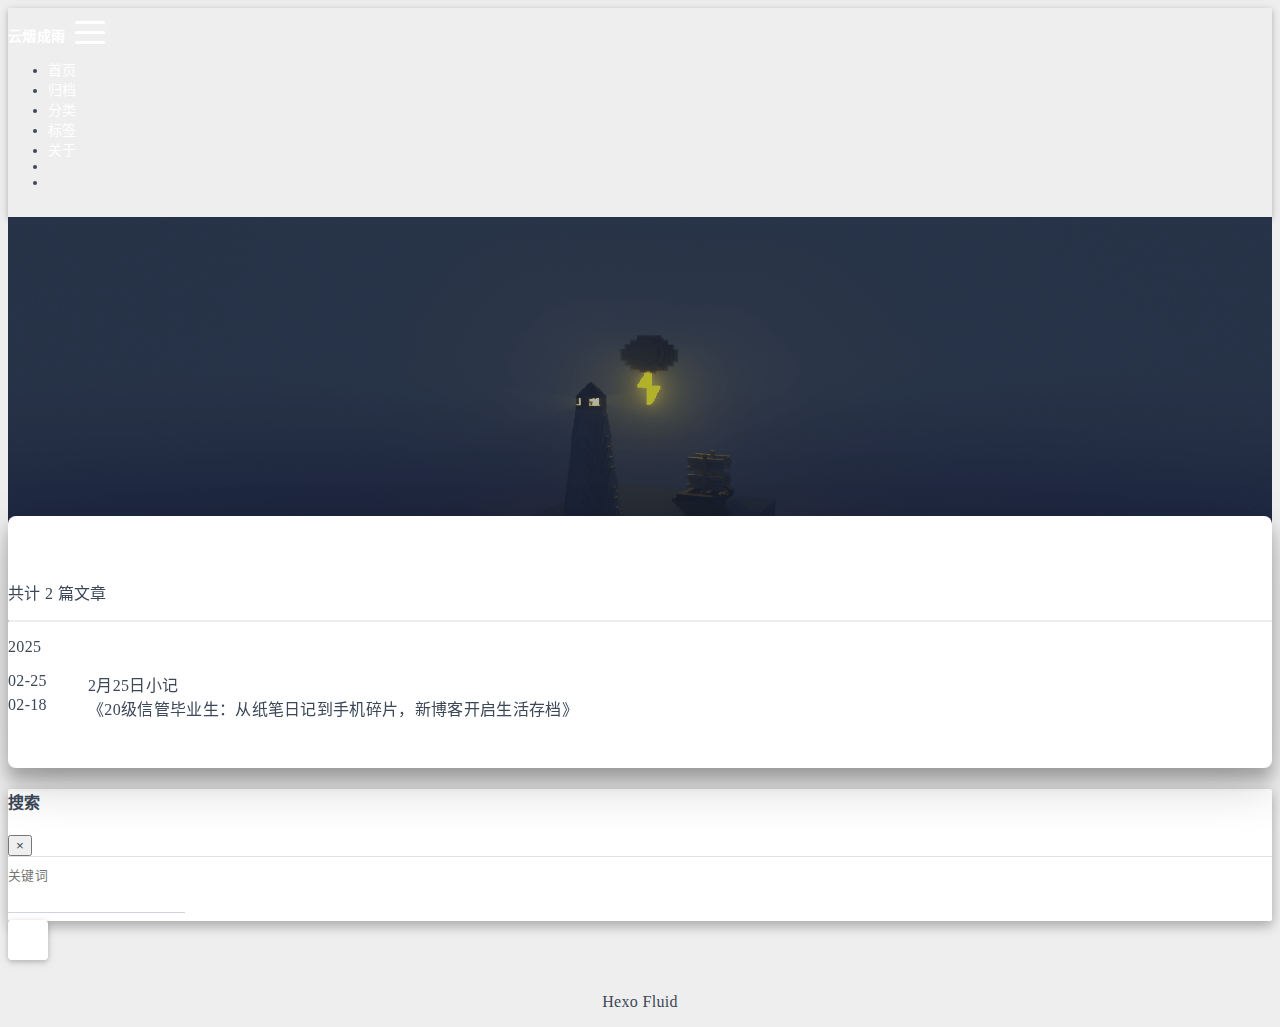
<file: archives/2025/02/index.html>
<!DOCTYPE html>
<html lang="zh-CN" data-default-color-scheme=auto>



<head>
  <meta charset="UTF-8">

  <link rel="apple-touch-icon" sizes="76x76" href="/img/fluid.png">
  <link rel="icon" href="/img/fluid.png">
  

  <meta name="viewport" content="width=device-width, initial-scale=1.0, maximum-scale=5.0, shrink-to-fit=no">
  <meta http-equiv="x-ua-compatible" content="ie=edge">
  
  <meta name="theme-color" content="#2f4154">
  <meta name="author" content="guoxuecheng">
  <meta name="keywords" content="Python,数据分析,供应链,运营">
  
    <meta name="description" content="一名2020级信管毕业生的博客">
<meta property="og:type" content="website">
<meta property="og:title" content="归档">
<meta property="og:url" content="https://gxcblog.cn/archives/2025/02/index.html">
<meta property="og:site_name" content="云烟成雨的空间">
<meta property="og:description" content="一名2020级信管毕业生的博客">
<meta property="og:locale" content="zh_CN">
<meta property="article:author" content="guoxuecheng">
<meta property="article:tag" content="Python,数据分析,供应链,运营">
<meta name="twitter:card" content="summary_large_image">
  
  
  
  <title>归档 - 云烟成雨的空间</title>

  <link  rel="stylesheet" href="https://lib.baomitu.com/twitter-bootstrap/4.6.1/css/bootstrap.min.css" />





<!-- 主题依赖的图标库，不要自行修改 -->
<!-- Do not modify the link that theme dependent icons -->

<link rel="stylesheet" href="//at.alicdn.com/t/c/font_1749284_5i9bdhy70f8.css">



<link rel="stylesheet" href="//at.alicdn.com/t/c/font_1736178_k526ubmyhba.css">


<link  rel="stylesheet" href="/css/main.css" />


  <link id="highlight-css" rel="stylesheet" href="/css/highlight.css" />
  
    <link id="highlight-css-dark" rel="stylesheet" href="/css/highlight-dark.css" />
  




  <script id="fluid-configs">
    var Fluid = window.Fluid || {};
    Fluid.ctx = Object.assign({}, Fluid.ctx)
    var CONFIG = {"hostname":"gxcblog.cn","root":"/","version":"1.9.8","typing":{"enable":true,"typeSpeed":70,"cursorChar":"_","loop":false,"scope":[]},"anchorjs":{"enable":true,"element":"h1,h2,h3,h4,h5,h6","placement":"left","visible":"hover","icon":""},"progressbar":{"enable":true,"height_px":3,"color":"#29d","options":{"showSpinner":false,"trickleSpeed":100}},"code_language":{"enable":true,"default":"TEXT"},"copy_btn":true,"image_caption":{"enable":true},"image_zoom":{"enable":true,"img_url_replace":["",""]},"toc":{"enable":true,"placement":"right","headingSelector":"h1,h2,h3,h4,h5,h6","collapseDepth":0},"lazyload":{"enable":true,"loading_img":"/img/loading.gif","onlypost":false,"offset_factor":2},"web_analytics":{"enable":false,"follow_dnt":true,"baidu":null,"google":{"measurement_id":null},"tencent":{"sid":null,"cid":null},"leancloud":{"app_id":null,"app_key":null,"server_url":null,"path":"window.location.pathname","ignore_local":false},"umami":{"src":null,"website_id":null,"domains":null,"start_time":"2024-01-01T00:00:00.000Z","token":null,"api_server":null}},"search_path":"/local-search.xml","include_content_in_search":true};

    if (CONFIG.web_analytics.follow_dnt) {
      var dntVal = navigator.doNotTrack || window.doNotTrack || navigator.msDoNotTrack;
      Fluid.ctx.dnt = dntVal && (dntVal.startsWith('1') || dntVal.startsWith('yes') || dntVal.startsWith('on'));
    }
  </script>
  <script  src="/js/utils.js" ></script>
  <script  src="/js/color-schema.js" ></script>
  


  
<meta name="generator" content="Hexo 7.3.0"></head>


<body>
  

  <header>
    

<div class="header-inner" style="height: 60vh;">
  <nav id="navbar" class="navbar fixed-top  navbar-expand-lg navbar-dark scrolling-navbar">
  <div class="container">
    <a class="navbar-brand" href="/">
      <strong>云烟成雨</strong>
    </a>

    <button id="navbar-toggler-btn" class="navbar-toggler" type="button" data-toggle="collapse"
            data-target="#navbarSupportedContent"
            aria-controls="navbarSupportedContent" aria-expanded="false" aria-label="Toggle navigation">
      <div class="animated-icon"><span></span><span></span><span></span></div>
    </button>

    <!-- Collapsible content -->
    <div class="collapse navbar-collapse" id="navbarSupportedContent">
      <ul class="navbar-nav ml-auto text-center">
        
          
          
          
          
            <li class="nav-item">
              <a class="nav-link" href="/" target="_self">
                <i class="iconfont icon-home-fill"></i>
                <span>首页</span>
              </a>
            </li>
          
        
          
          
          
          
            <li class="nav-item">
              <a class="nav-link" href="/archives/" target="_self">
                <i class="iconfont icon-archive-fill"></i>
                <span>归档</span>
              </a>
            </li>
          
        
          
          
          
          
            <li class="nav-item">
              <a class="nav-link" href="/categories/" target="_self">
                <i class="iconfont icon-category-fill"></i>
                <span>分类</span>
              </a>
            </li>
          
        
          
          
          
          
            <li class="nav-item">
              <a class="nav-link" href="/tags/" target="_self">
                <i class="iconfont icon-tags-fill"></i>
                <span>标签</span>
              </a>
            </li>
          
        
          
          
          
          
            <li class="nav-item">
              <a class="nav-link" href="/about/" target="_self">
                <i class="iconfont icon-user-fill"></i>
                <span>关于</span>
              </a>
            </li>
          
        
        
          <li class="nav-item" id="search-btn">
            <a class="nav-link" target="_self" href="javascript:;" data-toggle="modal" data-target="#modalSearch" aria-label="Search">
              <i class="iconfont icon-search"></i>
            </a>
          </li>
          
        
        
          <li class="nav-item" id="color-toggle-btn">
            <a class="nav-link" target="_self" href="javascript:;" aria-label="Color Toggle">
              <i class="iconfont icon-dark" id="color-toggle-icon"></i>
            </a>
          </li>
        
      </ul>
    </div>
  </div>
</nav>

  

<div id="banner" class="banner" parallax=true
     style="background: url('/img/default.png') no-repeat center center; background-size: cover;">
  <div class="full-bg-img">
    <div class="mask flex-center" style="background-color: rgba(0, 0, 0, 0.3)">
      <div class="banner-text text-center fade-in-up">
        <div class="h2">
          
            <span id="subtitle" data-typed-text="归档"></span>
          
        </div>

        
      </div>

      
    </div>
  </div>
</div>

</div>

  </header>

  <main>
    
      <div class="container nopadding-x-md">
        <div id="board"
          >
          
          <div class="container">
            <div class="row">
              <div class="col-12 col-md-10 m-auto">
                

<div class="list-group">
  <p class="h4">共计 2 篇文章</p>
  <hr>
  
  
    
      
      <p class="h5">2025</p>
    
    <a href="/posts/46dde666.html" class="list-group-item list-group-item-action">
      <time>02-25</time>
      <div class="list-group-item-title">2月25日小记</div>
    </a>
  
    
    <a href="/posts/969607228.html" class="list-group-item list-group-item-action">
      <time>02-18</time>
      <div class="list-group-item-title">《20级信管毕业生：从纸笔日记到手机碎片，新博客开启生活存档》</div>
    </a>
  
</div>





              </div>
            </div>
          </div>
        </div>
      </div>
    

    
      <a id="scroll-top-button" aria-label="TOP" href="#" role="button">
        <i class="iconfont icon-arrowup" aria-hidden="true"></i>
      </a>
    

    
      <div class="modal fade" id="modalSearch" tabindex="-1" role="dialog" aria-labelledby="ModalLabel"
     aria-hidden="true">
  <div class="modal-dialog modal-dialog-scrollable modal-lg" role="document">
    <div class="modal-content">
      <div class="modal-header text-center">
        <h4 class="modal-title w-100 font-weight-bold">搜索</h4>
        <button type="button" id="local-search-close" class="close" data-dismiss="modal" aria-label="Close">
          <span aria-hidden="true">&times;</span>
        </button>
      </div>
      <div class="modal-body mx-3">
        <div class="md-form mb-5">
          <input type="text" id="local-search-input" class="form-control validate">
          <label data-error="x" data-success="v" for="local-search-input">关键词</label>
        </div>
        <div class="list-group" id="local-search-result"></div>
      </div>
    </div>
  </div>
</div>

    

    
  </main>

  <footer>
    <div class="footer-inner">
  
    <div class="footer-content">
       <a href="https://hexo.io" target="_blank" rel="nofollow noopener"><span>Hexo</span></a> <i class="iconfont icon-love"></i> <a href="https://github.com/fluid-dev/hexo-theme-fluid" target="_blank" rel="nofollow noopener"><span>Fluid</span></a> 
    </div>
  
  
  
</div>

  </footer>

  <!-- Scripts -->
  
  <script  src="https://lib.baomitu.com/nprogress/0.2.0/nprogress.min.js" ></script>
  <link  rel="stylesheet" href="https://lib.baomitu.com/nprogress/0.2.0/nprogress.min.css" />

  <script>
    NProgress.configure({"showSpinner":false,"trickleSpeed":100})
    NProgress.start()
    window.addEventListener('load', function() {
      NProgress.done();
    })
  </script>


<script  src="https://lib.baomitu.com/jquery/3.6.4/jquery.min.js" ></script>
<script  src="https://lib.baomitu.com/twitter-bootstrap/4.6.1/js/bootstrap.min.js" ></script>
<script  src="/js/events.js" ></script>
<script  src="/js/plugins.js" ></script>


  <script  src="https://lib.baomitu.com/typed.js/2.0.12/typed.min.js" ></script>
  <script>
    (function (window, document) {
      var typing = Fluid.plugins.typing;
      var subtitle = document.getElementById('subtitle');
      if (!subtitle || !typing) {
        return;
      }
      var text = subtitle.getAttribute('data-typed-text');
      
        typing(text);
      
    })(window, document);
  </script>




  
    <script  src="/js/img-lazyload.js" ></script>
  




  <script  src="/js/local-search.js" ></script>





<!-- 主题的启动项，将它保持在最底部 -->
<!-- the boot of the theme, keep it at the bottom -->
<script  src="/js/boot.js" ></script>


  

  <noscript>
    <div class="noscript-warning">博客在允许 JavaScript 运行的环境下浏览效果更佳</div>
  </noscript>
</body>
</html>
</file>
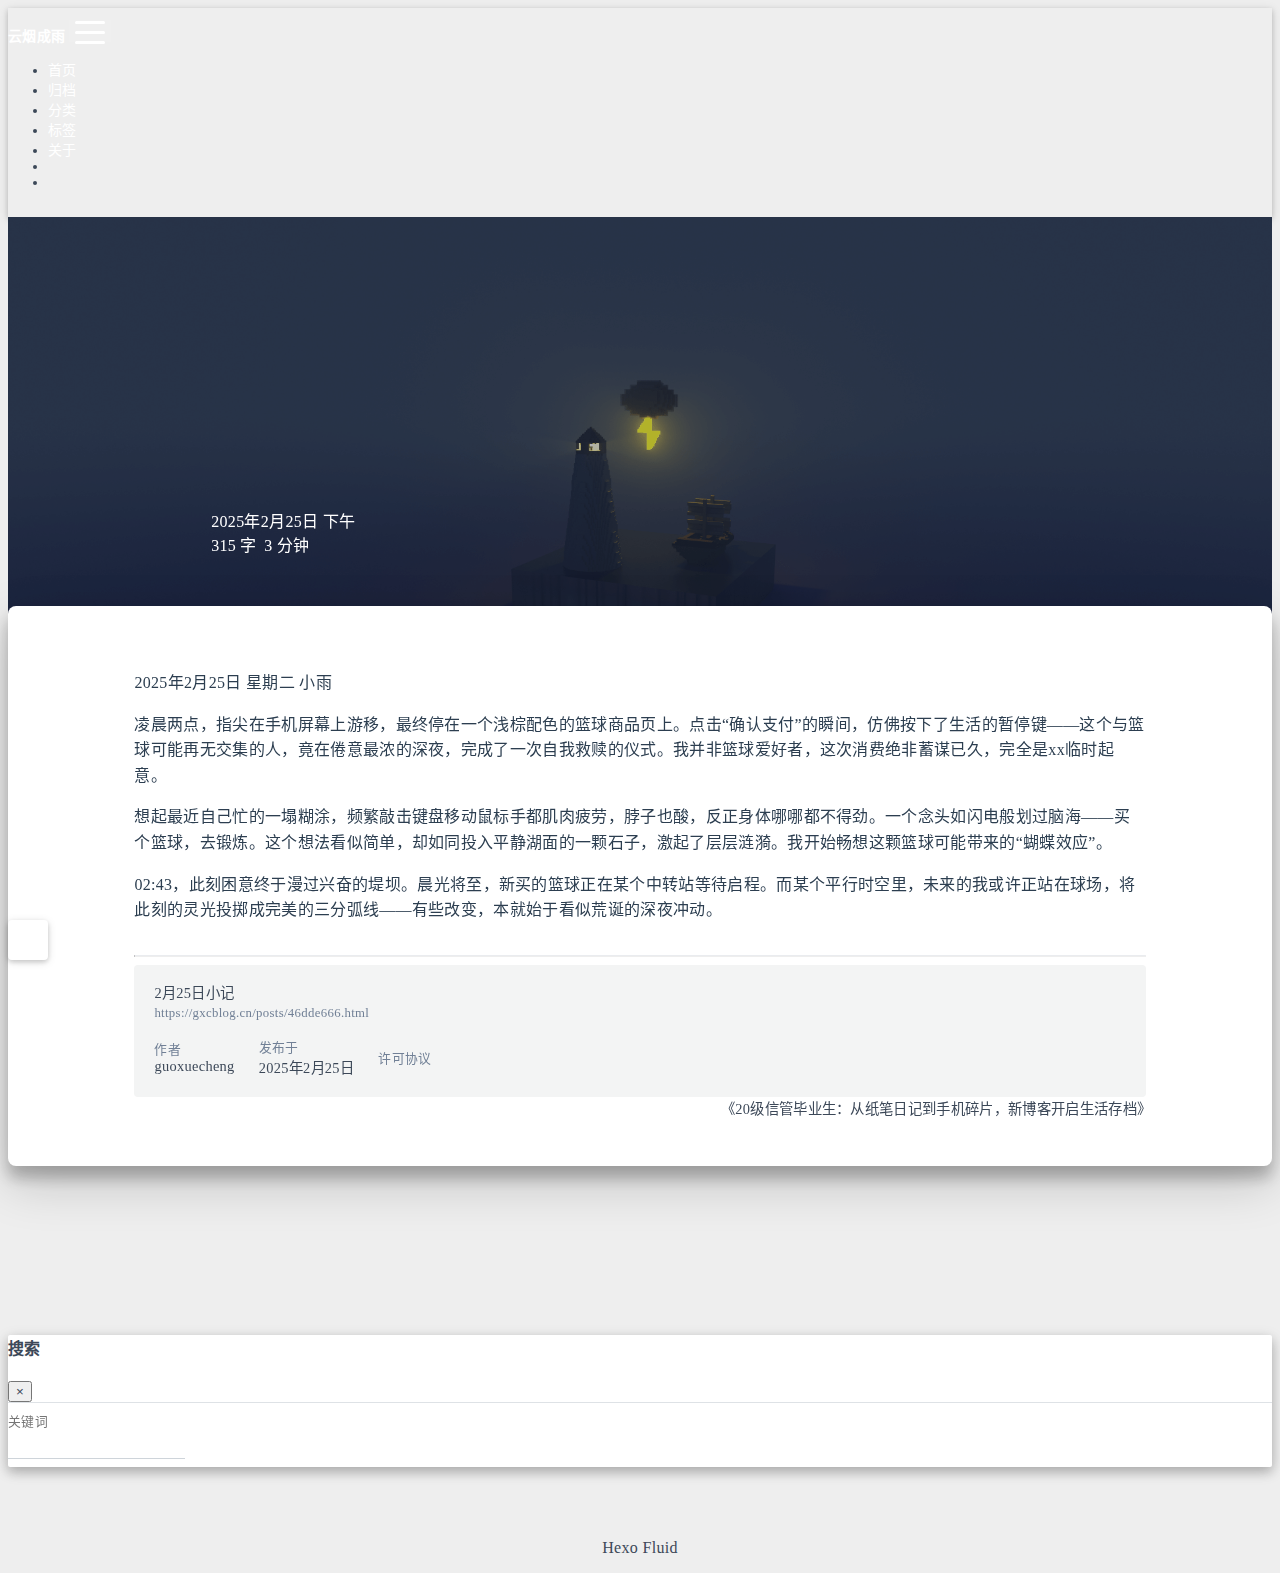
<file: posts/46dde666.html>
<!DOCTYPE html>
<html lang="zh-CN" data-default-color-scheme=auto>



<head>
  <meta charset="UTF-8">

  <link rel="apple-touch-icon" sizes="76x76" href="/img/fluid.png">
  <link rel="icon" href="/img/fluid.png">
  

  <meta name="viewport" content="width=device-width, initial-scale=1.0, maximum-scale=5.0, shrink-to-fit=no">
  <meta http-equiv="x-ua-compatible" content="ie=edge">
  
  <meta name="theme-color" content="#2f4154">
  <meta name="author" content="guoxuecheng">
  <meta name="keywords" content="Python,数据分析,供应链,运营">
  
    <meta name="description" content="2025年2月25日 星期二 小雨 凌晨两点，指尖在手机屏幕上游移，最终停在一个浅棕配色的篮球商品页上。点击“确认支付”的瞬间，仿佛按下了生活的暂停键——这个与篮球可能再无交集的人，竟在倦意最浓的深夜，完成了一次自我救赎的仪式。我并非篮球爱好者，这次消费绝非蓄谋已久，完全是xx临时起意。 想起最近自己忙的一塌糊涂，频繁敲击键盘移动鼠标手都肌肉疲劳，脖子也酸，反正身体哪哪都不得劲。一个念头如闪电般划">
<meta property="og:type" content="article">
<meta property="og:title" content="2月25日小记">
<meta property="og:url" content="https://gxcblog.cn/posts/46dde666.html">
<meta property="og:site_name" content="云烟成雨的空间">
<meta property="og:description" content="2025年2月25日 星期二 小雨 凌晨两点，指尖在手机屏幕上游移，最终停在一个浅棕配色的篮球商品页上。点击“确认支付”的瞬间，仿佛按下了生活的暂停键——这个与篮球可能再无交集的人，竟在倦意最浓的深夜，完成了一次自我救赎的仪式。我并非篮球爱好者，这次消费绝非蓄谋已久，完全是xx临时起意。 想起最近自己忙的一塌糊涂，频繁敲击键盘移动鼠标手都肌肉疲劳，脖子也酸，反正身体哪哪都不得劲。一个念头如闪电般划">
<meta property="og:locale" content="zh_CN">
<meta property="article:published_time" content="2025-02-25T04:44:03.000Z">
<meta property="article:modified_time" content="2025-02-26T16:44:46.195Z">
<meta property="article:author" content="guoxuecheng">
<meta property="article:tag" content="Python,数据分析,供应链,运营">
<meta name="twitter:card" content="summary_large_image">
  
  
  
  <title>2月25日小记 - 云烟成雨的空间</title>

  <link  rel="stylesheet" href="https://lib.baomitu.com/twitter-bootstrap/4.6.1/css/bootstrap.min.css" />



  <link  rel="stylesheet" href="https://lib.baomitu.com/github-markdown-css/4.0.0/github-markdown.min.css" />

  <link  rel="stylesheet" href="https://lib.baomitu.com/hint.css/2.7.0/hint.min.css" />

  <link  rel="stylesheet" href="https://lib.baomitu.com/fancybox/3.5.7/jquery.fancybox.min.css" />



<!-- 主题依赖的图标库，不要自行修改 -->
<!-- Do not modify the link that theme dependent icons -->

<link rel="stylesheet" href="//at.alicdn.com/t/c/font_1749284_5i9bdhy70f8.css">



<link rel="stylesheet" href="//at.alicdn.com/t/c/font_1736178_k526ubmyhba.css">


<link  rel="stylesheet" href="/css/main.css" />


  <link id="highlight-css" rel="stylesheet" href="/css/highlight.css" />
  
    <link id="highlight-css-dark" rel="stylesheet" href="/css/highlight-dark.css" />
  




  <script id="fluid-configs">
    var Fluid = window.Fluid || {};
    Fluid.ctx = Object.assign({}, Fluid.ctx)
    var CONFIG = {"hostname":"gxcblog.cn","root":"/","version":"1.9.8","typing":{"enable":true,"typeSpeed":70,"cursorChar":"_","loop":false,"scope":[]},"anchorjs":{"enable":true,"element":"h1,h2,h3,h4,h5,h6","placement":"left","visible":"hover","icon":""},"progressbar":{"enable":true,"height_px":3,"color":"#29d","options":{"showSpinner":false,"trickleSpeed":100}},"code_language":{"enable":true,"default":"TEXT"},"copy_btn":true,"image_caption":{"enable":true},"image_zoom":{"enable":true,"img_url_replace":["",""]},"toc":{"enable":true,"placement":"right","headingSelector":"h1,h2,h3,h4,h5,h6","collapseDepth":0},"lazyload":{"enable":true,"loading_img":"/img/loading.gif","onlypost":false,"offset_factor":2},"web_analytics":{"enable":false,"follow_dnt":true,"baidu":null,"google":{"measurement_id":null},"tencent":{"sid":null,"cid":null},"leancloud":{"app_id":null,"app_key":null,"server_url":null,"path":"window.location.pathname","ignore_local":false},"umami":{"src":null,"website_id":null,"domains":null,"start_time":"2024-01-01T00:00:00.000Z","token":null,"api_server":null}},"search_path":"/local-search.xml","include_content_in_search":true};

    if (CONFIG.web_analytics.follow_dnt) {
      var dntVal = navigator.doNotTrack || window.doNotTrack || navigator.msDoNotTrack;
      Fluid.ctx.dnt = dntVal && (dntVal.startsWith('1') || dntVal.startsWith('yes') || dntVal.startsWith('on'));
    }
  </script>
  <script  src="/js/utils.js" ></script>
  <script  src="/js/color-schema.js" ></script>
  


  
<meta name="generator" content="Hexo 7.3.0"></head>


<body>
  

  <header>
    

<div class="header-inner" style="height: 70vh;">
  <nav id="navbar" class="navbar fixed-top  navbar-expand-lg navbar-dark scrolling-navbar">
  <div class="container">
    <a class="navbar-brand" href="/">
      <strong>云烟成雨</strong>
    </a>

    <button id="navbar-toggler-btn" class="navbar-toggler" type="button" data-toggle="collapse"
            data-target="#navbarSupportedContent"
            aria-controls="navbarSupportedContent" aria-expanded="false" aria-label="Toggle navigation">
      <div class="animated-icon"><span></span><span></span><span></span></div>
    </button>

    <!-- Collapsible content -->
    <div class="collapse navbar-collapse" id="navbarSupportedContent">
      <ul class="navbar-nav ml-auto text-center">
        
          
          
          
          
            <li class="nav-item">
              <a class="nav-link" href="/" target="_self">
                <i class="iconfont icon-home-fill"></i>
                <span>首页</span>
              </a>
            </li>
          
        
          
          
          
          
            <li class="nav-item">
              <a class="nav-link" href="/archives/" target="_self">
                <i class="iconfont icon-archive-fill"></i>
                <span>归档</span>
              </a>
            </li>
          
        
          
          
          
          
            <li class="nav-item">
              <a class="nav-link" href="/categories/" target="_self">
                <i class="iconfont icon-category-fill"></i>
                <span>分类</span>
              </a>
            </li>
          
        
          
          
          
          
            <li class="nav-item">
              <a class="nav-link" href="/tags/" target="_self">
                <i class="iconfont icon-tags-fill"></i>
                <span>标签</span>
              </a>
            </li>
          
        
          
          
          
          
            <li class="nav-item">
              <a class="nav-link" href="/about/" target="_self">
                <i class="iconfont icon-user-fill"></i>
                <span>关于</span>
              </a>
            </li>
          
        
        
          <li class="nav-item" id="search-btn">
            <a class="nav-link" target="_self" href="javascript:;" data-toggle="modal" data-target="#modalSearch" aria-label="Search">
              <i class="iconfont icon-search"></i>
            </a>
          </li>
          
        
        
          <li class="nav-item" id="color-toggle-btn">
            <a class="nav-link" target="_self" href="javascript:;" aria-label="Color Toggle">
              <i class="iconfont icon-dark" id="color-toggle-icon"></i>
            </a>
          </li>
        
      </ul>
    </div>
  </div>
</nav>

  

<div id="banner" class="banner" parallax=true
     style="background: url('/img/default.png') no-repeat center center; background-size: cover;">
  <div class="full-bg-img">
    <div class="mask flex-center" style="background-color: rgba(0, 0, 0, 0.3)">
      <div class="banner-text text-center fade-in-up">
        <div class="h2">
          
            <span id="subtitle" data-typed-text="2月25日小记"></span>
          
        </div>

        
          
  <div class="mt-3">
    
    
      <span class="post-meta">
        <i class="iconfont icon-date-fill" aria-hidden="true"></i>
        <time datetime="2025-02-25 12:44" pubdate>
          2025年2月25日 下午
        </time>
      </span>
    
  </div>

  <div class="mt-1">
    
      <span class="post-meta mr-2">
        <i class="iconfont icon-chart"></i>
        
          315 字
        
      </span>
    

    
      <span class="post-meta mr-2">
        <i class="iconfont icon-clock-fill"></i>
        
        
        
          3 分钟
        
      </span>
    

    
    
  </div>


        
      </div>

      
    </div>
  </div>
</div>

</div>

  </header>

  <main>
    
      

<div class="container-fluid nopadding-x">
  <div class="row nomargin-x">
    <div class="side-col d-none d-lg-block col-lg-2">
      

    </div>

    <div class="col-lg-8 nopadding-x-md">
      <div class="container nopadding-x-md" id="board-ctn">
        <div id="board">
          <article class="post-content mx-auto">
            <h1 id="seo-header">2月25日小记</h1>
            
            
              <div class="markdown-body">
                
                <p>2025年2月25日 星期二 小雨</p>
<p>凌晨两点，指尖在手机屏幕上游移，最终停在一个浅棕配色的篮球商品页上。点击“确认支付”的瞬间，仿佛按下了生活的暂停键——这个与篮球可能再无交集的人，竟在倦意最浓的深夜，完成了一次自我救赎的仪式。我并非篮球爱好者，这次消费绝非蓄谋已久，完全是xx临时起意。</p>
<p>想起最近自己忙的一塌糊涂，频繁敲击键盘移动鼠标手都肌肉疲劳，脖子也酸，反正身体哪哪都不得劲。一个念头如闪电般划过脑海——买个篮球，去锻炼。这个想法看似简单，却如同投入平静湖面的一颗石子，激起了层层涟漪。我开始畅想这颗篮球可能带来的“蝴蝶效应”。</p>
<p>02:43，此刻困意终于漫过兴奋的堤坝。晨光将至，新买的篮球正在某个中转站等待启程。而某个平行时空里，未来的我或许正站在球场，将此刻的灵光投掷成完美的三分弧线——有些改变，本就始于看似荒诞的深夜冲动。</p>

                
              </div>
            
            <hr/>
            <div>
              <div class="post-metas my-3">
  
  
</div>


              
  

  <div class="license-box my-3">
    <div class="license-title">
      <div>2月25日小记</div>
      <div>https://gxcblog.cn/posts/46dde666.html</div>
    </div>
    <div class="license-meta">
      
        <div class="license-meta-item">
          <div>作者</div>
          <div>guoxuecheng</div>
        </div>
      
      
        <div class="license-meta-item license-meta-date">
          <div>发布于</div>
          <div>2025年2月25日</div>
        </div>
      
      
      
        <div class="license-meta-item">
          <div>许可协议</div>
          <div>
            
              
              
                <a class="print-no-link" target="_blank" href="https://creativecommons.org/licenses/by/4.0/">
                  <span class="hint--top hint--rounded" aria-label="BY - 署名">
                    <i class="iconfont icon-cc-by"></i>
                  </span>
                </a>
              
            
          </div>
        </div>
      
    </div>
    <div class="license-icon iconfont"></div>
  </div>



              
                <div class="post-prevnext my-3">
                  <article class="post-prev col-6">
                    
                    
                  </article>
                  <article class="post-next col-6">
                    
                    
                      <a href="/posts/969607228.html" title="《20级信管毕业生：从纸笔日记到手机碎片，新博客开启生活存档》">
                        <span class="hidden-mobile">《20级信管毕业生：从纸笔日记到手机碎片，新博客开启生活存档》</span>
                        <span class="visible-mobile">下一篇</span>
                        <i class="iconfont icon-arrowright"></i>
                      </a>
                    
                  </article>
                </div>
              
            </div>

            
          </article>
        </div>
      </div>
    </div>

    <div class="side-col d-none d-lg-block col-lg-2">
      
  <aside class="sidebar" style="margin-left: -1rem">
    <div id="toc">
  <p class="toc-header">
    <i class="iconfont icon-list"></i>
    <span>目录</span>
  </p>
  <div class="toc-body" id="toc-body"></div>
</div>



  </aside>


    </div>
  </div>
</div>





  



  



  



  



  







    

    
      <a id="scroll-top-button" aria-label="TOP" href="#" role="button">
        <i class="iconfont icon-arrowup" aria-hidden="true"></i>
      </a>
    

    
      <div class="modal fade" id="modalSearch" tabindex="-1" role="dialog" aria-labelledby="ModalLabel"
     aria-hidden="true">
  <div class="modal-dialog modal-dialog-scrollable modal-lg" role="document">
    <div class="modal-content">
      <div class="modal-header text-center">
        <h4 class="modal-title w-100 font-weight-bold">搜索</h4>
        <button type="button" id="local-search-close" class="close" data-dismiss="modal" aria-label="Close">
          <span aria-hidden="true">&times;</span>
        </button>
      </div>
      <div class="modal-body mx-3">
        <div class="md-form mb-5">
          <input type="text" id="local-search-input" class="form-control validate">
          <label data-error="x" data-success="v" for="local-search-input">关键词</label>
        </div>
        <div class="list-group" id="local-search-result"></div>
      </div>
    </div>
  </div>
</div>

    

    
  </main>

  <footer>
    <div class="footer-inner">
  
    <div class="footer-content">
       <a href="https://hexo.io" target="_blank" rel="nofollow noopener"><span>Hexo</span></a> <i class="iconfont icon-love"></i> <a href="https://github.com/fluid-dev/hexo-theme-fluid" target="_blank" rel="nofollow noopener"><span>Fluid</span></a> 
    </div>
  
  
  
</div>

  </footer>

  <!-- Scripts -->
  
  <script  src="https://lib.baomitu.com/nprogress/0.2.0/nprogress.min.js" ></script>
  <link  rel="stylesheet" href="https://lib.baomitu.com/nprogress/0.2.0/nprogress.min.css" />

  <script>
    NProgress.configure({"showSpinner":false,"trickleSpeed":100})
    NProgress.start()
    window.addEventListener('load', function() {
      NProgress.done();
    })
  </script>


<script  src="https://lib.baomitu.com/jquery/3.6.4/jquery.min.js" ></script>
<script  src="https://lib.baomitu.com/twitter-bootstrap/4.6.1/js/bootstrap.min.js" ></script>
<script  src="/js/events.js" ></script>
<script  src="/js/plugins.js" ></script>


  <script  src="https://lib.baomitu.com/typed.js/2.0.12/typed.min.js" ></script>
  <script>
    (function (window, document) {
      var typing = Fluid.plugins.typing;
      var subtitle = document.getElementById('subtitle');
      if (!subtitle || !typing) {
        return;
      }
      var text = subtitle.getAttribute('data-typed-text');
      
        typing(text);
      
    })(window, document);
  </script>




  
    <script  src="/js/img-lazyload.js" ></script>
  




  
<script>
  Fluid.utils.createScript('https://lib.baomitu.com/tocbot/4.20.1/tocbot.min.js', function() {
    var toc = jQuery('#toc');
    if (toc.length === 0 || !window.tocbot) { return; }
    var boardCtn = jQuery('#board-ctn');
    var boardTop = boardCtn.offset().top;

    window.tocbot.init(Object.assign({
      tocSelector     : '#toc-body',
      contentSelector : '.markdown-body',
      linkClass       : 'tocbot-link',
      activeLinkClass : 'tocbot-active-link',
      listClass       : 'tocbot-list',
      isCollapsedClass: 'tocbot-is-collapsed',
      collapsibleClass: 'tocbot-is-collapsible',
      scrollSmooth    : true,
      includeTitleTags: true,
      headingsOffset  : -boardTop,
    }, CONFIG.toc));
    if (toc.find('.toc-list-item').length > 0) {
      toc.css('visibility', 'visible');
    }

    Fluid.events.registerRefreshCallback(function() {
      if ('tocbot' in window) {
        tocbot.refresh();
        var toc = jQuery('#toc');
        if (toc.length === 0 || !tocbot) {
          return;
        }
        if (toc.find('.toc-list-item').length > 0) {
          toc.css('visibility', 'visible');
        }
      }
    });
  });
</script>


  <script src=https://lib.baomitu.com/clipboard.js/2.0.11/clipboard.min.js></script>

  <script>Fluid.plugins.codeWidget();</script>


  
<script>
  Fluid.utils.createScript('https://lib.baomitu.com/anchor-js/5.0.0/anchor.min.js', function() {
    window.anchors.options = {
      placement: CONFIG.anchorjs.placement,
      visible  : CONFIG.anchorjs.visible
    };
    if (CONFIG.anchorjs.icon) {
      window.anchors.options.icon = CONFIG.anchorjs.icon;
    }
    var el = (CONFIG.anchorjs.element || 'h1,h2,h3,h4,h5,h6').split(',');
    var res = [];
    for (var item of el) {
      res.push('.markdown-body > ' + item.trim());
    }
    if (CONFIG.anchorjs.placement === 'left') {
      window.anchors.options.class = 'anchorjs-link-left';
    }
    window.anchors.add(res.join(', '));

    Fluid.events.registerRefreshCallback(function() {
      if ('anchors' in window) {
        anchors.removeAll();
        var el = (CONFIG.anchorjs.element || 'h1,h2,h3,h4,h5,h6').split(',');
        var res = [];
        for (var item of el) {
          res.push('.markdown-body > ' + item.trim());
        }
        if (CONFIG.anchorjs.placement === 'left') {
          anchors.options.class = 'anchorjs-link-left';
        }
        anchors.add(res.join(', '));
      }
    });
  });
</script>


  
<script>
  Fluid.utils.createScript('https://lib.baomitu.com/fancybox/3.5.7/jquery.fancybox.min.js', function() {
    Fluid.plugins.fancyBox();
  });
</script>


  <script>Fluid.plugins.imageCaption();</script>

  <script  src="/js/local-search.js" ></script>





<!-- 主题的启动项，将它保持在最底部 -->
<!-- the boot of the theme, keep it at the bottom -->
<script  src="/js/boot.js" ></script>


  

  <noscript>
    <div class="noscript-warning">博客在允许 JavaScript 运行的环境下浏览效果更佳</div>
  </noscript>
</body>
</html>
</file>
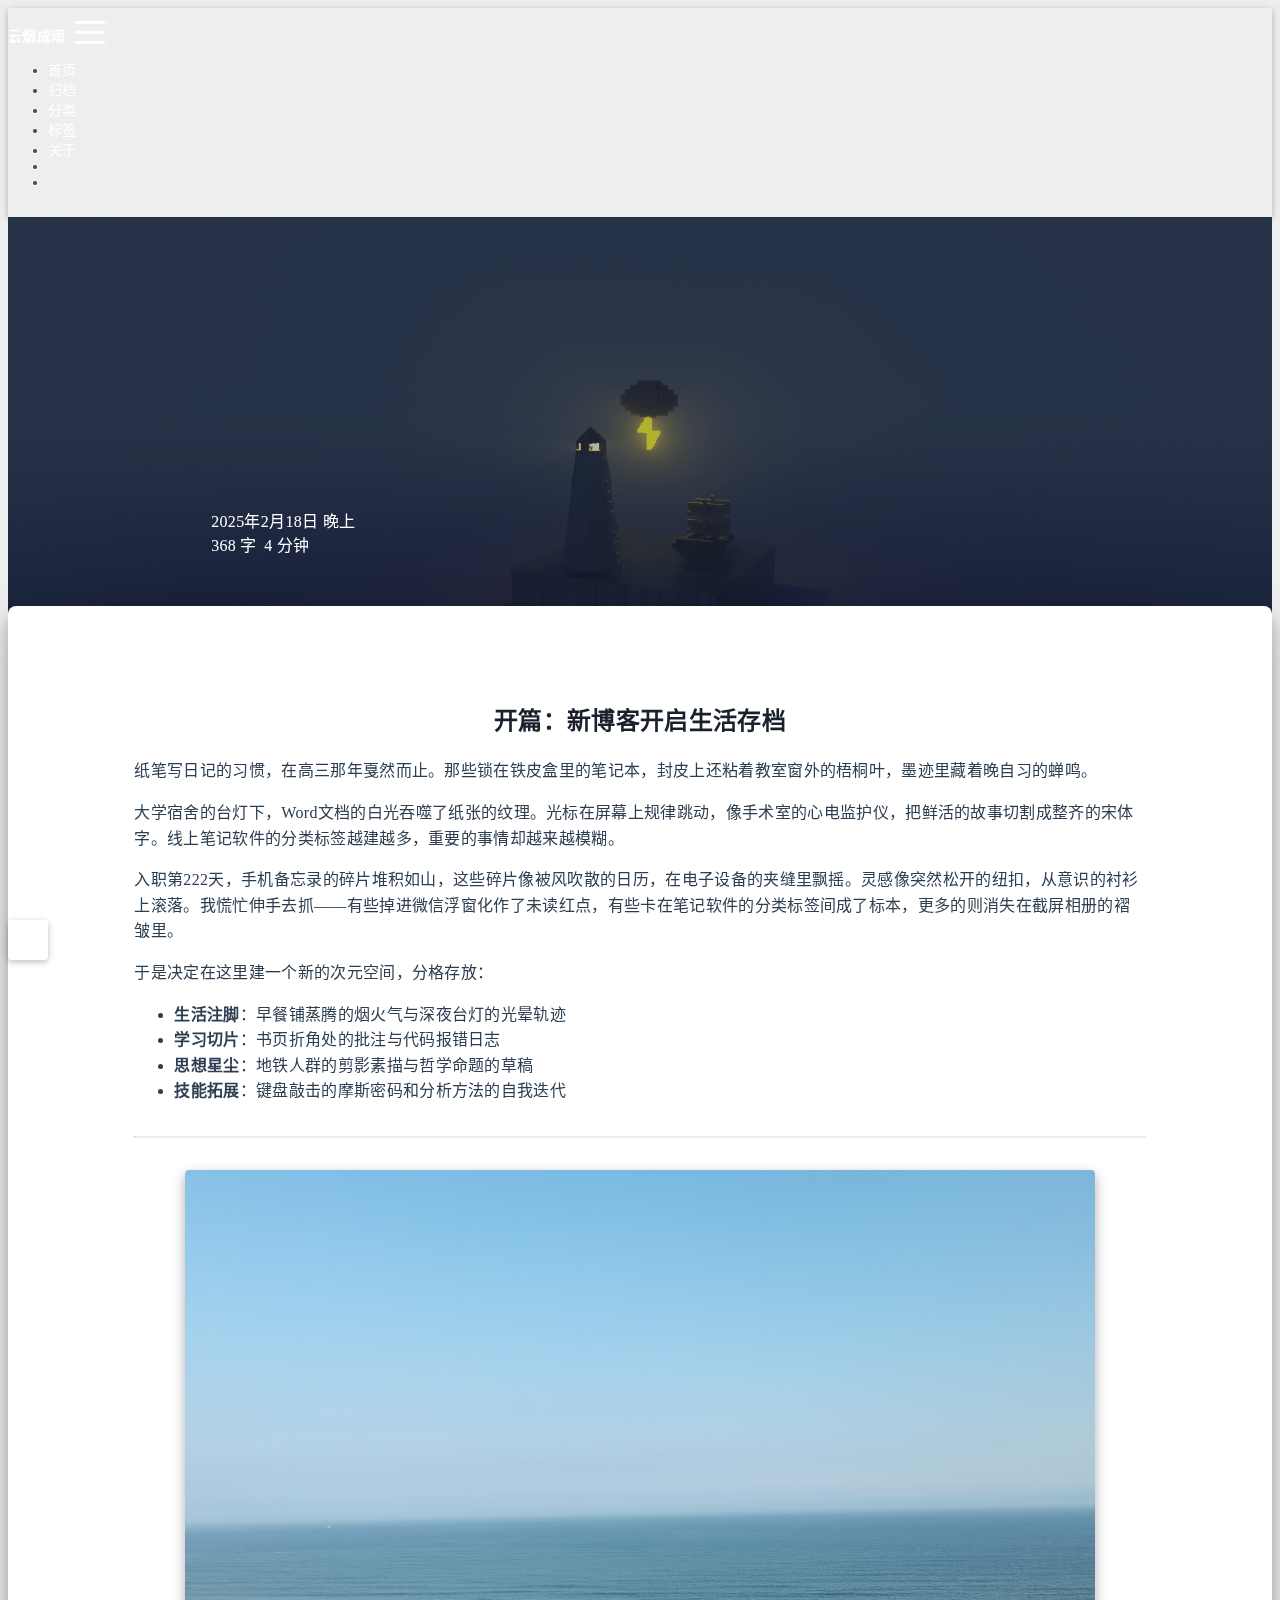
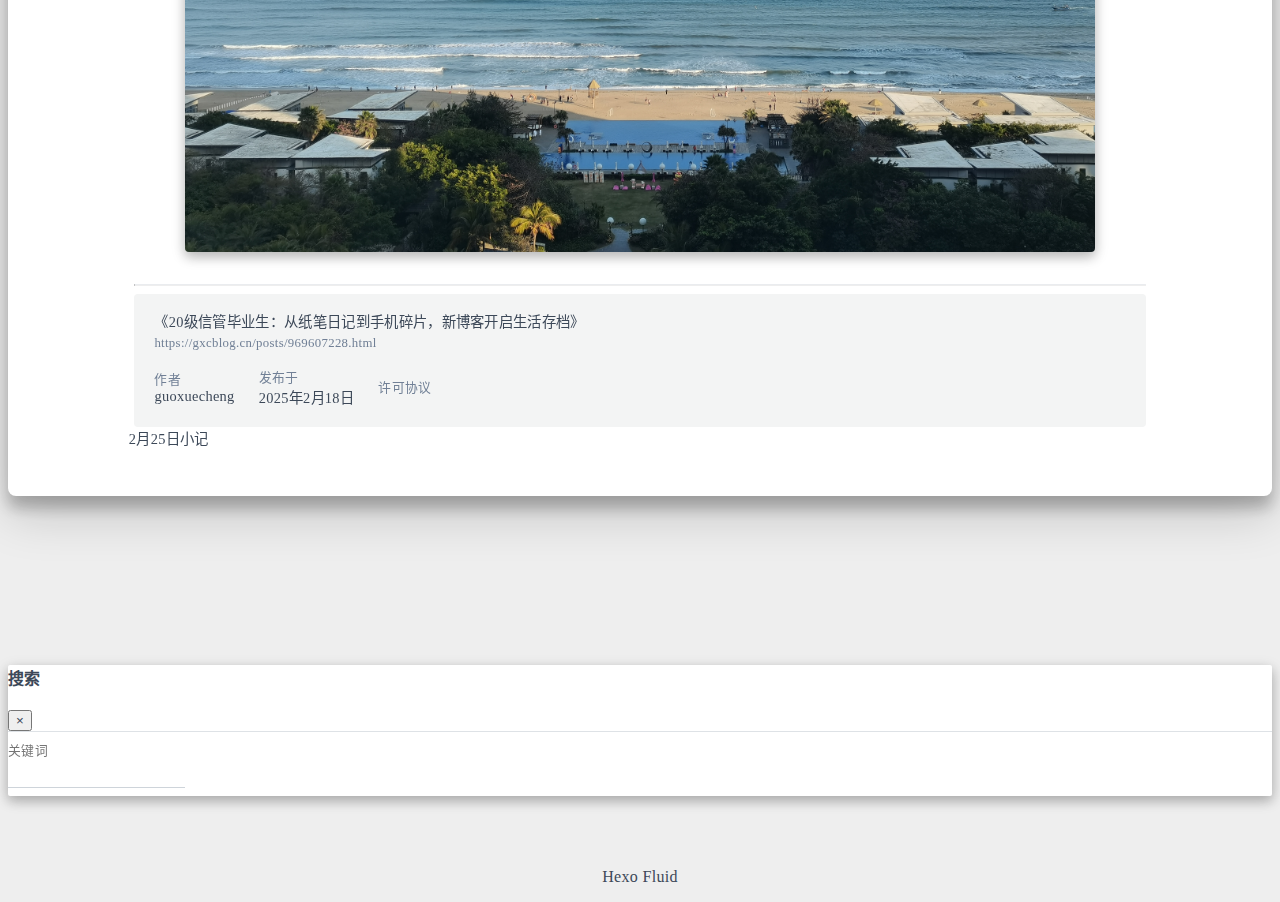
<file: posts/969607228.html>
<!DOCTYPE html>
<html lang="zh-CN" data-default-color-scheme=auto>



<head>
  <meta charset="UTF-8">

  <link rel="apple-touch-icon" sizes="76x76" href="/img/fluid.png">
  <link rel="icon" href="/img/fluid.png">
  

  <meta name="viewport" content="width=device-width, initial-scale=1.0, maximum-scale=5.0, shrink-to-fit=no">
  <meta http-equiv="x-ua-compatible" content="ie=edge">
  
  <meta name="theme-color" content="#2f4154">
  <meta name="author" content="guoxuecheng">
  <meta name="keywords" content="Python,数据分析,供应链,运营">
  
    <meta name="description" content="开篇：新博客开启生活存档  纸笔写日记的习惯，在高三那年戛然而止。那些锁在铁皮盒里的笔记本，封皮上还粘着教室窗外的梧桐叶，墨迹里藏着晚自习的蝉鸣。 大学宿舍的台灯下，Word文档的白光吞噬了纸张的纹理。光标在屏幕上规律跳动，像手术室的心电监护仪，把鲜活的故事切割成整齐的宋体字。线上笔记软件的分类标签越建越多，重要的事情却越来越模糊。 入职第222天，手机备忘录的碎片堆积如山，这些碎片像被风吹散的日">
<meta property="og:type" content="article">
<meta property="og:title" content="《20级信管毕业生：从纸笔日记到手机碎片，新博客开启生活存档》">
<meta property="og:url" content="https://gxcblog.cn/posts/969607228.html">
<meta property="og:site_name" content="云烟成雨的空间">
<meta property="og:description" content="开篇：新博客开启生活存档  纸笔写日记的习惯，在高三那年戛然而止。那些锁在铁皮盒里的笔记本，封皮上还粘着教室窗外的梧桐叶，墨迹里藏着晚自习的蝉鸣。 大学宿舍的台灯下，Word文档的白光吞噬了纸张的纹理。光标在屏幕上规律跳动，像手术室的心电监护仪，把鲜活的故事切割成整齐的宋体字。线上笔记软件的分类标签越建越多，重要的事情却越来越模糊。 入职第222天，手机备忘录的碎片堆积如山，这些碎片像被风吹散的日">
<meta property="og:locale" content="zh_CN">
<meta property="og:image" content="https://gxcblog.cn/images/1%E5%BC%80%E7%AF%87/%E6%83%A0%E5%B7%9E%E5%8F%8C%E6%9C%88%E6%B9%BE%E7%9A%84%E6%B5%B7%E6%B4%8B20250215.jpg">
<meta property="article:published_time" content="2025-02-18T10:04:31.888Z">
<meta property="article:modified_time" content="2025-02-25T04:52:28.393Z">
<meta property="article:author" content="guoxuecheng">
<meta property="article:tag" content="Python,数据分析,供应链,运营">
<meta name="twitter:card" content="summary_large_image">
<meta name="twitter:image" content="https://gxcblog.cn/images/1%E5%BC%80%E7%AF%87/%E6%83%A0%E5%B7%9E%E5%8F%8C%E6%9C%88%E6%B9%BE%E7%9A%84%E6%B5%B7%E6%B4%8B20250215.jpg">
  
  
  
  <title>《20级信管毕业生：从纸笔日记到手机碎片，新博客开启生活存档》 - 云烟成雨的空间</title>

  <link  rel="stylesheet" href="https://lib.baomitu.com/twitter-bootstrap/4.6.1/css/bootstrap.min.css" />



  <link  rel="stylesheet" href="https://lib.baomitu.com/github-markdown-css/4.0.0/github-markdown.min.css" />

  <link  rel="stylesheet" href="https://lib.baomitu.com/hint.css/2.7.0/hint.min.css" />

  <link  rel="stylesheet" href="https://lib.baomitu.com/fancybox/3.5.7/jquery.fancybox.min.css" />



<!-- 主题依赖的图标库，不要自行修改 -->
<!-- Do not modify the link that theme dependent icons -->

<link rel="stylesheet" href="//at.alicdn.com/t/c/font_1749284_5i9bdhy70f8.css">



<link rel="stylesheet" href="//at.alicdn.com/t/c/font_1736178_k526ubmyhba.css">


<link  rel="stylesheet" href="/css/main.css" />


  <link id="highlight-css" rel="stylesheet" href="/css/highlight.css" />
  
    <link id="highlight-css-dark" rel="stylesheet" href="/css/highlight-dark.css" />
  




  <script id="fluid-configs">
    var Fluid = window.Fluid || {};
    Fluid.ctx = Object.assign({}, Fluid.ctx)
    var CONFIG = {"hostname":"gxcblog.cn","root":"/","version":"1.9.8","typing":{"enable":true,"typeSpeed":70,"cursorChar":"_","loop":false,"scope":[]},"anchorjs":{"enable":true,"element":"h1,h2,h3,h4,h5,h6","placement":"left","visible":"hover","icon":""},"progressbar":{"enable":true,"height_px":3,"color":"#29d","options":{"showSpinner":false,"trickleSpeed":100}},"code_language":{"enable":true,"default":"TEXT"},"copy_btn":true,"image_caption":{"enable":true},"image_zoom":{"enable":true,"img_url_replace":["",""]},"toc":{"enable":true,"placement":"right","headingSelector":"h1,h2,h3,h4,h5,h6","collapseDepth":0},"lazyload":{"enable":true,"loading_img":"/img/loading.gif","onlypost":false,"offset_factor":2},"web_analytics":{"enable":false,"follow_dnt":true,"baidu":null,"google":{"measurement_id":null},"tencent":{"sid":null,"cid":null},"leancloud":{"app_id":null,"app_key":null,"server_url":null,"path":"window.location.pathname","ignore_local":false},"umami":{"src":null,"website_id":null,"domains":null,"start_time":"2024-01-01T00:00:00.000Z","token":null,"api_server":null}},"search_path":"/local-search.xml","include_content_in_search":true};

    if (CONFIG.web_analytics.follow_dnt) {
      var dntVal = navigator.doNotTrack || window.doNotTrack || navigator.msDoNotTrack;
      Fluid.ctx.dnt = dntVal && (dntVal.startsWith('1') || dntVal.startsWith('yes') || dntVal.startsWith('on'));
    }
  </script>
  <script  src="/js/utils.js" ></script>
  <script  src="/js/color-schema.js" ></script>
  


  
<meta name="generator" content="Hexo 7.3.0"></head>


<body>
  

  <header>
    

<div class="header-inner" style="height: 70vh;">
  <nav id="navbar" class="navbar fixed-top  navbar-expand-lg navbar-dark scrolling-navbar">
  <div class="container">
    <a class="navbar-brand" href="/">
      <strong>云烟成雨</strong>
    </a>

    <button id="navbar-toggler-btn" class="navbar-toggler" type="button" data-toggle="collapse"
            data-target="#navbarSupportedContent"
            aria-controls="navbarSupportedContent" aria-expanded="false" aria-label="Toggle navigation">
      <div class="animated-icon"><span></span><span></span><span></span></div>
    </button>

    <!-- Collapsible content -->
    <div class="collapse navbar-collapse" id="navbarSupportedContent">
      <ul class="navbar-nav ml-auto text-center">
        
          
          
          
          
            <li class="nav-item">
              <a class="nav-link" href="/" target="_self">
                <i class="iconfont icon-home-fill"></i>
                <span>首页</span>
              </a>
            </li>
          
        
          
          
          
          
            <li class="nav-item">
              <a class="nav-link" href="/archives/" target="_self">
                <i class="iconfont icon-archive-fill"></i>
                <span>归档</span>
              </a>
            </li>
          
        
          
          
          
          
            <li class="nav-item">
              <a class="nav-link" href="/categories/" target="_self">
                <i class="iconfont icon-category-fill"></i>
                <span>分类</span>
              </a>
            </li>
          
        
          
          
          
          
            <li class="nav-item">
              <a class="nav-link" href="/tags/" target="_self">
                <i class="iconfont icon-tags-fill"></i>
                <span>标签</span>
              </a>
            </li>
          
        
          
          
          
          
            <li class="nav-item">
              <a class="nav-link" href="/about/" target="_self">
                <i class="iconfont icon-user-fill"></i>
                <span>关于</span>
              </a>
            </li>
          
        
        
          <li class="nav-item" id="search-btn">
            <a class="nav-link" target="_self" href="javascript:;" data-toggle="modal" data-target="#modalSearch" aria-label="Search">
              <i class="iconfont icon-search"></i>
            </a>
          </li>
          
        
        
          <li class="nav-item" id="color-toggle-btn">
            <a class="nav-link" target="_self" href="javascript:;" aria-label="Color Toggle">
              <i class="iconfont icon-dark" id="color-toggle-icon"></i>
            </a>
          </li>
        
      </ul>
    </div>
  </div>
</nav>

  

<div id="banner" class="banner" parallax=true
     style="background: url('/img/default.png') no-repeat center center; background-size: cover;">
  <div class="full-bg-img">
    <div class="mask flex-center" style="background-color: rgba(0, 0, 0, 0.3)">
      <div class="banner-text text-center fade-in-up">
        <div class="h2">
          
            <span id="subtitle" data-typed-text="《20级信管毕业生：从纸笔日记到手机碎片，新博客开启生活存档》"></span>
          
        </div>

        
          
  <div class="mt-3">
    
    
      <span class="post-meta">
        <i class="iconfont icon-date-fill" aria-hidden="true"></i>
        <time datetime="2025-02-18 18:04" pubdate>
          2025年2月18日 晚上
        </time>
      </span>
    
  </div>

  <div class="mt-1">
    
      <span class="post-meta mr-2">
        <i class="iconfont icon-chart"></i>
        
          368 字
        
      </span>
    

    
      <span class="post-meta mr-2">
        <i class="iconfont icon-clock-fill"></i>
        
        
        
          4 分钟
        
      </span>
    

    
    
  </div>


        
      </div>

      
    </div>
  </div>
</div>

</div>

  </header>

  <main>
    
      

<div class="container-fluid nopadding-x">
  <div class="row nomargin-x">
    <div class="side-col d-none d-lg-block col-lg-2">
      

    </div>

    <div class="col-lg-8 nopadding-x-md">
      <div class="container nopadding-x-md" id="board-ctn">
        <div id="board">
          <article class="post-content mx-auto">
            <h1 id="seo-header">《20级信管毕业生：从纸笔日记到手机碎片，新博客开启生活存档》</h1>
            
            
              <div class="markdown-body">
                
                <h2 align = "center">开篇：新博客开启生活存档</h1>

<p>纸笔写日记的习惯，在高三那年戛然而止。那些锁在铁皮盒里的笔记本，封皮上还粘着教室窗外的梧桐叶，墨迹里藏着晚自习的蝉鸣。</p>
<p>大学宿舍的台灯下，Word文档的白光吞噬了纸张的纹理。光标在屏幕上规律跳动，像手术室的心电监护仪，把鲜活的故事切割成整齐的宋体字。线上笔记软件的分类标签越建越多，重要的事情却越来越模糊。</p>
<p>入职第222天，手机备忘录的碎片堆积如山，这些碎片像被风吹散的日历，在电子设备的夹缝里飘摇。灵感像突然松开的纽扣，从意识的衬衫上滚落。我慌忙伸手去抓——有些掉进微信浮窗化作了未读红点，有些卡在笔记软件的分类标签间成了标本，更多的则消失在截屏相册的褶皱里。</p>
<p>于是决定在这里建一个新的次元空间，分格存放：</p>
<ul>
<li><strong>生活注脚</strong>：早餐铺蒸腾的烟火气与深夜台灯的光晕轨迹</li>
<li><strong>学习切片</strong>：书页折角处的批注与代码报错日志</li>
<li><strong>思想星尘</strong>：地铁人群的剪影素描与哲学命题的草稿</li>
<li><strong>技能拓展</strong>：键盘敲击的摩斯密码和分析方法的自我迭代</li>
</ul>
<hr>
<p><img src="/../images/1%E5%BC%80%E7%AF%87/%E6%83%A0%E5%B7%9E%E5%8F%8C%E6%9C%88%E6%B9%BE%E7%9A%84%E6%B5%B7%E6%B4%8B20250215.jpg" srcset="/img/loading.gif" lazyload></p>

                
              </div>
            
            <hr/>
            <div>
              <div class="post-metas my-3">
  
  
</div>


              
  

  <div class="license-box my-3">
    <div class="license-title">
      <div>《20级信管毕业生：从纸笔日记到手机碎片，新博客开启生活存档》</div>
      <div>https://gxcblog.cn/posts/969607228.html</div>
    </div>
    <div class="license-meta">
      
        <div class="license-meta-item">
          <div>作者</div>
          <div>guoxuecheng</div>
        </div>
      
      
        <div class="license-meta-item license-meta-date">
          <div>发布于</div>
          <div>2025年2月18日</div>
        </div>
      
      
      
        <div class="license-meta-item">
          <div>许可协议</div>
          <div>
            
              
              
                <a class="print-no-link" target="_blank" href="https://creativecommons.org/licenses/by/4.0/">
                  <span class="hint--top hint--rounded" aria-label="BY - 署名">
                    <i class="iconfont icon-cc-by"></i>
                  </span>
                </a>
              
            
          </div>
        </div>
      
    </div>
    <div class="license-icon iconfont"></div>
  </div>



              
                <div class="post-prevnext my-3">
                  <article class="post-prev col-6">
                    
                    
                      <a href="/posts/46dde666.html" title="2月25日小记">
                        <i class="iconfont icon-arrowleft"></i>
                        <span class="hidden-mobile">2月25日小记</span>
                        <span class="visible-mobile">上一篇</span>
                      </a>
                    
                  </article>
                  <article class="post-next col-6">
                    
                    
                  </article>
                </div>
              
            </div>

            
          </article>
        </div>
      </div>
    </div>

    <div class="side-col d-none d-lg-block col-lg-2">
      
  <aside class="sidebar" style="margin-left: -1rem">
    <div id="toc">
  <p class="toc-header">
    <i class="iconfont icon-list"></i>
    <span>目录</span>
  </p>
  <div class="toc-body" id="toc-body"></div>
</div>



  </aside>


    </div>
  </div>
</div>





  



  



  



  



  







    

    
      <a id="scroll-top-button" aria-label="TOP" href="#" role="button">
        <i class="iconfont icon-arrowup" aria-hidden="true"></i>
      </a>
    

    
      <div class="modal fade" id="modalSearch" tabindex="-1" role="dialog" aria-labelledby="ModalLabel"
     aria-hidden="true">
  <div class="modal-dialog modal-dialog-scrollable modal-lg" role="document">
    <div class="modal-content">
      <div class="modal-header text-center">
        <h4 class="modal-title w-100 font-weight-bold">搜索</h4>
        <button type="button" id="local-search-close" class="close" data-dismiss="modal" aria-label="Close">
          <span aria-hidden="true">&times;</span>
        </button>
      </div>
      <div class="modal-body mx-3">
        <div class="md-form mb-5">
          <input type="text" id="local-search-input" class="form-control validate">
          <label data-error="x" data-success="v" for="local-search-input">关键词</label>
        </div>
        <div class="list-group" id="local-search-result"></div>
      </div>
    </div>
  </div>
</div>

    

    
  </main>

  <footer>
    <div class="footer-inner">
  
    <div class="footer-content">
       <a href="https://hexo.io" target="_blank" rel="nofollow noopener"><span>Hexo</span></a> <i class="iconfont icon-love"></i> <a href="https://github.com/fluid-dev/hexo-theme-fluid" target="_blank" rel="nofollow noopener"><span>Fluid</span></a> 
    </div>
  
  
  
</div>

  </footer>

  <!-- Scripts -->
  
  <script  src="https://lib.baomitu.com/nprogress/0.2.0/nprogress.min.js" ></script>
  <link  rel="stylesheet" href="https://lib.baomitu.com/nprogress/0.2.0/nprogress.min.css" />

  <script>
    NProgress.configure({"showSpinner":false,"trickleSpeed":100})
    NProgress.start()
    window.addEventListener('load', function() {
      NProgress.done();
    })
  </script>


<script  src="https://lib.baomitu.com/jquery/3.6.4/jquery.min.js" ></script>
<script  src="https://lib.baomitu.com/twitter-bootstrap/4.6.1/js/bootstrap.min.js" ></script>
<script  src="/js/events.js" ></script>
<script  src="/js/plugins.js" ></script>


  <script  src="https://lib.baomitu.com/typed.js/2.0.12/typed.min.js" ></script>
  <script>
    (function (window, document) {
      var typing = Fluid.plugins.typing;
      var subtitle = document.getElementById('subtitle');
      if (!subtitle || !typing) {
        return;
      }
      var text = subtitle.getAttribute('data-typed-text');
      
        typing(text);
      
    })(window, document);
  </script>




  
    <script  src="/js/img-lazyload.js" ></script>
  




  
<script>
  Fluid.utils.createScript('https://lib.baomitu.com/tocbot/4.20.1/tocbot.min.js', function() {
    var toc = jQuery('#toc');
    if (toc.length === 0 || !window.tocbot) { return; }
    var boardCtn = jQuery('#board-ctn');
    var boardTop = boardCtn.offset().top;

    window.tocbot.init(Object.assign({
      tocSelector     : '#toc-body',
      contentSelector : '.markdown-body',
      linkClass       : 'tocbot-link',
      activeLinkClass : 'tocbot-active-link',
      listClass       : 'tocbot-list',
      isCollapsedClass: 'tocbot-is-collapsed',
      collapsibleClass: 'tocbot-is-collapsible',
      scrollSmooth    : true,
      includeTitleTags: true,
      headingsOffset  : -boardTop,
    }, CONFIG.toc));
    if (toc.find('.toc-list-item').length > 0) {
      toc.css('visibility', 'visible');
    }

    Fluid.events.registerRefreshCallback(function() {
      if ('tocbot' in window) {
        tocbot.refresh();
        var toc = jQuery('#toc');
        if (toc.length === 0 || !tocbot) {
          return;
        }
        if (toc.find('.toc-list-item').length > 0) {
          toc.css('visibility', 'visible');
        }
      }
    });
  });
</script>


  <script src=https://lib.baomitu.com/clipboard.js/2.0.11/clipboard.min.js></script>

  <script>Fluid.plugins.codeWidget();</script>


  
<script>
  Fluid.utils.createScript('https://lib.baomitu.com/anchor-js/5.0.0/anchor.min.js', function() {
    window.anchors.options = {
      placement: CONFIG.anchorjs.placement,
      visible  : CONFIG.anchorjs.visible
    };
    if (CONFIG.anchorjs.icon) {
      window.anchors.options.icon = CONFIG.anchorjs.icon;
    }
    var el = (CONFIG.anchorjs.element || 'h1,h2,h3,h4,h5,h6').split(',');
    var res = [];
    for (var item of el) {
      res.push('.markdown-body > ' + item.trim());
    }
    if (CONFIG.anchorjs.placement === 'left') {
      window.anchors.options.class = 'anchorjs-link-left';
    }
    window.anchors.add(res.join(', '));

    Fluid.events.registerRefreshCallback(function() {
      if ('anchors' in window) {
        anchors.removeAll();
        var el = (CONFIG.anchorjs.element || 'h1,h2,h3,h4,h5,h6').split(',');
        var res = [];
        for (var item of el) {
          res.push('.markdown-body > ' + item.trim());
        }
        if (CONFIG.anchorjs.placement === 'left') {
          anchors.options.class = 'anchorjs-link-left';
        }
        anchors.add(res.join(', '));
      }
    });
  });
</script>


  
<script>
  Fluid.utils.createScript('https://lib.baomitu.com/fancybox/3.5.7/jquery.fancybox.min.js', function() {
    Fluid.plugins.fancyBox();
  });
</script>


  <script>Fluid.plugins.imageCaption();</script>

  <script  src="/js/local-search.js" ></script>





<!-- 主题的启动项，将它保持在最底部 -->
<!-- the boot of the theme, keep it at the bottom -->
<script  src="/js/boot.js" ></script>


  

  <noscript>
    <div class="noscript-warning">博客在允许 JavaScript 运行的环境下浏览效果更佳</div>
  </noscript>
</body>
</html>
</file>
<file: css/main.css>
.anchorjs-link {
  text-decoration: none !important;
  transition: opacity 0.2s ease-in-out;
}
.markdown-body h1:hover > .anchorjs-link,
h2:hover > .anchorjs-link,
h3:hover > .anchorjs-link,
h4:hover > .anchorjs-link,
h5:hover > .anchorjs-link,
h6:hover > .anchorjs-link {
  opacity: 1;
}
.banner {
  height: 100%;
  position: relative;
  overflow: hidden;
  cursor: default;
}
.banner .mask {
  position: absolute;
  width: 100%;
  height: 100%;
  background-color: rgba(0,0,0,0.3);
}
.banner[parallax="true"] {
  will-change: transform;
  -webkit-transform-style: preserve-3d;
  -webkit-backface-visibility: hidden;
  transition: transform 0.05s ease-out;
}
@media (max-width: 100vh) {
  .header-inner {
    max-height: 100vw;
  }
  #board {
    margin-top: -1rem !important;
  }
}
@media (max-width: 79.99vh) {
  .scroll-down-bar {
    display: none;
  }
}
#board {
  position: relative;
  margin-top: -2rem;
  padding: 3rem 0;
  background-color: var(--board-bg-color);
  transition: background-color 0.2s ease-in-out;
  border-radius: 0.5rem;
  z-index: 3;
  -webkit-box-shadow: 0 12px 15px 0 rgba(0,0,0,0.24), 0 17px 50px 0 rgba(0,0,0,0.19);
  box-shadow: 0 12px 15px 0 rgba(0,0,0,0.24), 0 17px 50px 0 rgba(0,0,0,0.19);
}
.code-widget {
  display: inline-block;
  background-color: transparent;
  font-size: 0.75rem;
  line-height: 1;
  font-weight: bold;
  padding: 0.3rem 0.1rem 0.1rem 0.1rem;
  position: absolute;
  right: 0.45rem;
  top: 0.15rem;
  z-index: 1;
}
.code-widget-light {
  color: #999;
}
.code-widget-dark {
  color: #bababa;
}
.copy-btn {
  cursor: pointer;
  user-select: none;
  -webkit-appearance: none;
  outline: none;
}
.copy-btn > i {
  font-size: 0.75rem !important;
  font-weight: 400;
  margin-right: 0.15rem;
  opacity: 0;
  transition: opacity 0.2s ease-in-out;
}
.markdown-body pre:hover > .copy-btn > i {
  opacity: 0.9;
}
.markdown-body pre:hover > .copy-btn,
.markdown-body pre:not(:hover) > .copy-btn {
  outline: none;
}
.license-box {
  background-color: rgba(27,31,35,0.05);
  transition: background-color 0.2s ease-in-out;
  border-radius: 4px;
  font-size: 0.9rem;
  overflow: hidden;
  padding: 1.25rem;
  position: relative;
  z-index: 1;
}
.license-box .license-icon {
  position: absolute;
  top: 50%;
  left: 100%;
}
.license-box .license-icon::after {
  content: "\e8e4";
  font-size: 12.5rem;
  line-height: 1;
  opacity: 0.1;
  position: relative;
  left: -0.85em;
  bottom: 0.5em;
  z-index: -1;
}
.license-box .license-title {
  margin-bottom: 1rem;
}
.license-box .license-title div:nth-child(1) {
  line-height: 1.2;
  margin-bottom: 0.25rem;
}
.license-box .license-title div:nth-child(2) {
  color: var(--sec-text-color);
  font-size: 0.8rem;
}
.license-box .license-meta {
  align-items: center;
  display: flex;
  flex-wrap: wrap;
  justify-content: flex-start;
}
.license-box .license-meta .license-meta-item {
  align-items: center;
  justify-content: center;
  margin-right: 1.5rem;
}
.license-box .license-meta .license-meta-item div:nth-child(1) {
  color: var(--sec-text-color);
  font-size: 0.8rem;
  font-weight: normal;
}
.license-box .license-meta .license-meta-item i.iconfont {
  font-size: 1rem;
}
@media (max-width: 575px) and (min-width: 425px) {
  .license-box .license-meta .license-meta-item {
    display: flex;
    justify-content: flex-start;
    flex-wrap: wrap;
    font-size: 0.8rem;
    flex: 0 0 50%;
    max-width: 50%;
    margin-right: 0;
  }
  .license-box .license-meta .license-meta-item div:nth-child(1) {
    margin-right: 0.5rem;
  }
  .license-box .license-meta .license-meta-date {
    order: -1;
  }
}
@media (max-width: 424px) {
  .license-box::after {
    top: -65px;
  }
  .license-box .license-meta {
    flex-direction: column;
    align-items: flex-start;
  }
  .license-box .license-meta .license-meta-item {
    display: flex;
    flex-wrap: wrap;
    font-size: 0.8rem;
  }
  .license-box .license-meta .license-meta-item div:nth-child(1) {
    margin-right: 0.5rem;
  }
}
.footer-inner {
  padding: 3rem 0 1rem 0;
  text-align: center;
}
.footer-inner > div:not(:first-child) {
  margin: 0.25rem 0;
  font-size: 0.85rem;
}
.footer-inner .statistics {
  display: flex;
  flex-direction: row;
  justify-content: center;
}
.footer-inner .statistics > span {
  flex: 1;
  margin: 0 0.25rem;
}
.footer-inner .statistics > *:nth-last-child(2):first-child {
  text-align: right;
}
.footer-inner .statistics > *:nth-last-child(2):first-child ~ * {
  text-align: left;
}
.footer-inner .beian {
  display: flex;
  flex-direction: row;
  justify-content: center;
}
.footer-inner .beian > * {
  margin: 0 0.25rem;
}
.footer-inner .beian-police {
  position: relative;
  overflow: hidden;
  display: inline-flex;
  align-items: center;
  justify-content: left;
}
.footer-inner .beian-police img {
  margin-right: 3px;
  width: 1rem;
  height: 1rem;
  margin-bottom: 0.1rem;
}
@media (max-width: 424px) {
  .footer-inner .statistics {
    flex-direction: column;
  }
  .footer-inner .statistics > *:nth-last-child(2):first-child {
    text-align: center;
  }
  .footer-inner .statistics > *:nth-last-child(2):first-child ~ * {
    text-align: center;
  }
  .footer-inner .beian {
    flex-direction: column;
  }
  .footer-inner .beian .beian-police {
    justify-content: center;
  }
  .footer-inner .beian > *:nth-last-child(2):first-child {
    text-align: center;
  }
  .footer-inner .beian > *:nth-last-child(2):first-child ~ * {
    text-align: center;
  }
}
sup > a::before,
.footnote-text::before {
  display: block;
  content: "";
  margin-top: -5rem;
  height: 5rem;
  width: 1px;
  visibility: hidden;
}
sup > a::before,
.footnote-text::before {
  display: inline-block;
}
.footnote-item::before {
  display: block;
  content: "";
  margin-top: -5rem;
  height: 5rem;
  width: 1px;
  visibility: hidden;
}
.footnote-list ol {
  list-style-type: none;
  counter-reset: sectioncounter;
  padding-left: 0.5rem;
  font-size: 0.95rem;
}
.footnote-list ol li:before {
  font-family: "Helvetica Neue", monospace, "Monaco";
  content: "[" counter(sectioncounter) "]";
  counter-increment: sectioncounter;
}
.footnote-list ol li+li {
  margin-top: 0.5rem;
}
.footnote-text {
  padding-left: 0.5em;
}
.navbar {
  background-color: transparent;
  font-size: 0.875rem;
  box-shadow: 0 2px 5px 0 rgba(0,0,0,0.16), 0 2px 10px 0 rgba(0,0,0,0.12);
  -webkit-box-shadow: 0 2px 5px 0 rgba(0,0,0,0.16), 0 2px 10px 0 rgba(0,0,0,0.12);
}
.navbar .navbar-brand {
  color: var(--navbar-text-color);
}
.navbar .navbar-toggler .animated-icon span {
  background-color: var(--navbar-text-color);
}
.navbar .nav-item .nav-link {
  display: block;
  color: var(--navbar-text-color);
  transition: color 0.2s ease-in-out, background-color 0.2s ease-in-out;
}
.navbar .nav-item .nav-link:hover {
  color: var(--link-hover-color);
}
.navbar .nav-item .nav-link:focus {
  color: var(--navbar-text-color);
}
.navbar .nav-item .nav-link i {
  font-size: 0.875rem;
  line-height: inherit;
}
.navbar .nav-item .nav-link i:only-child {
  margin: 0 0.2rem;
}
.navbar .navbar-toggler {
  border-width: 0;
  outline: 0;
}
.navbar.scrolling-navbar {
  will-change: background, padding;
  -webkit-transition: background 0.5s ease-in-out, padding 0.5s ease-in-out;
  transition: background 0.5s ease-in-out, padding 0.5s ease-in-out;
}
@media (min-width: 600px) {
  .navbar.scrolling-navbar {
    padding-top: 12px;
    padding-bottom: 12px;
  }
  .navbar.scrolling-navbar .navbar-nav > li {
    -webkit-transition-duration: 1s;
    transition-duration: 1s;
  }
}
.navbar.scrolling-navbar.top-nav-collapse {
  padding-top: 5px;
  padding-bottom: 5px;
}
.navbar .dropdown-menu {
  font-size: 0.875rem;
  color: var(--navbar-text-color);
  background-color: rgba(0,0,0,0.3);
  border: none;
  min-width: 8rem;
  -webkit-transition: background 0.5s ease-in-out, padding 0.5s ease-in-out;
  transition: background 0.5s ease-in-out, padding 0.5s ease-in-out;
}
@media (max-width: 991.98px) {
  .navbar .dropdown-menu {
    text-align: center;
  }
}
.navbar .dropdown-item {
  color: var(--navbar-text-color);
}
.navbar .dropdown-item:hover,
.navbar .dropdown-item:focus {
  color: var(--link-hover-color);
  background-color: rgba(0,0,0,0.1);
}
@media (min-width: 992px) {
  .navbar .dropdown:hover > .dropdown-menu {
    display: block;
  }
  .navbar .dropdown > .dropdown-toggle:active {
    pointer-events: none;
  }
  .navbar .dropdown-menu {
    top: 95%;
  }
}
.navbar .animated-icon {
  width: 30px;
  height: 20px;
  position: relative;
  margin: 0;
  -webkit-transform: rotate(0deg);
  -moz-transform: rotate(0deg);
  -o-transform: rotate(0deg);
  transform: rotate(0deg);
  -webkit-transition: 0.5s ease-in-out;
  -moz-transition: 0.5s ease-in-out;
  -o-transition: 0.5s ease-in-out;
  transition: 0.5s ease-in-out;
  cursor: pointer;
}
.navbar .animated-icon span {
  display: block;
  position: absolute;
  height: 3px;
  width: 100%;
  border-radius: 9px;
  opacity: 1;
  left: 0;
  -webkit-transform: rotate(0deg);
  -moz-transform: rotate(0deg);
  -o-transform: rotate(0deg);
  transform: rotate(0deg);
  -webkit-transition: 0.25s ease-in-out;
  -moz-transition: 0.25s ease-in-out;
  -o-transition: 0.25s ease-in-out;
  transition: 0.25s ease-in-out;
  background: #fff;
}
.navbar .animated-icon span:nth-child(1) {
  top: 0;
}
.navbar .animated-icon span:nth-child(2) {
  top: 10px;
}
.navbar .animated-icon span:nth-child(3) {
  top: 20px;
}
.navbar .animated-icon.open span:nth-child(1) {
  top: 11px;
  -webkit-transform: rotate(135deg);
  -moz-transform: rotate(135deg);
  -o-transform: rotate(135deg);
  transform: rotate(135deg);
}
.navbar .animated-icon.open span:nth-child(2) {
  opacity: 0;
  left: -60px;
}
.navbar .animated-icon.open span:nth-child(3) {
  top: 11px;
  -webkit-transform: rotate(-135deg);
  -moz-transform: rotate(-135deg);
  -o-transform: rotate(-135deg);
  transform: rotate(-135deg);
}
.navbar .dropdown-collapse,
.top-nav-collapse,
.navbar-col-show {
  background-color: var(--navbar-bg-color);
}
@media (max-width: 767px) {
  .navbar {
    font-size: 1rem;
    line-height: 2.5rem;
  }
}
.banner-text {
  color: var(--subtitle-color);
  max-width: calc(960px - 6rem);
  width: 80%;
  overflow-wrap: break-word;
}
.banner-text .typed-cursor {
  margin: 0 0.2rem;
}
@media (max-width: 767px) {
  #subtitle,
  .typed-cursor {
    font-size: 1.5rem;
  }
}
@media (max-width: 575px) {
  .banner-text {
    font-size: 0.9rem;
  }
  #subtitle,
  .typed-cursor {
    font-size: 1.35rem;
  }
}
.modal-dialog .modal-content {
  background-color: var(--board-bg-color);
  border: 0;
  border-radius: 0.125rem;
  -webkit-box-shadow: 0 5px 11px 0 rgba(0,0,0,0.18), 0 4px 15px 0 rgba(0,0,0,0.15);
  box-shadow: 0 5px 11px 0 rgba(0,0,0,0.18), 0 4px 15px 0 rgba(0,0,0,0.15);
}
.modal-dialog .modal-content .modal-header {
  border-bottom-color: var(--line-color);
  transition: border-bottom-color 0.2s ease-in-out;
}
.close {
  color: var(--text-color);
}
.close:hover {
  color: var(--link-hover-color);
}
.close:focus {
  outline: 0;
}
.modal-dialog .modal-content .modal-header {
  border-top-left-radius: 0.125rem;
  border-top-right-radius: 0.125rem;
  border-bottom: 1px solid #dee2e6;
}
.md-form {
  position: relative;
  margin-top: 1.5rem;
  margin-bottom: 1.5rem;
}
.md-form input[type] {
  -webkit-box-sizing: content-box;
  box-sizing: content-box;
  background-color: transparent;
  border: none;
  border-bottom: 1px solid #ced4da;
  border-radius: 0;
  outline: none;
  -webkit-box-shadow: none;
  box-shadow: none;
  transition: border-color 0.15s ease-in-out, box-shadow 0.15s ease-in-out, -webkit-box-shadow 0.15s ease-in-out;
}
.md-form input[type]:focus:not([readonly]) {
  border-bottom: 1px solid #4285f4;
  -webkit-box-shadow: 0 1px 0 0 #4285f4;
  box-shadow: 0 1px 0 0 #4285f4;
}
.md-form input[type]:focus:not([readonly]) + label {
  color: #4285f4;
}
.md-form input[type].valid,
.md-form input[type]:focus.valid {
  border-bottom: 1px solid #00c851;
  -webkit-box-shadow: 0 1px 0 0 #00c851;
  box-shadow: 0 1px 0 0 #00c851;
}
.md-form input[type].valid + label,
.md-form input[type]:focus.valid + label {
  color: #00c851;
}
.md-form input[type].invalid,
.md-form input[type]:focus.invalid {
  border-bottom: 1px solid #f44336;
  -webkit-box-shadow: 0 1px 0 0 #f44336;
  box-shadow: 0 1px 0 0 #f44336;
}
.md-form input[type].invalid + label,
.md-form input[type]:focus.invalid + label {
  color: #f44336;
}
.md-form input[type].validate {
  margin-bottom: 2.5rem;
}
.md-form input[type].form-control {
  height: auto;
  padding: 0.6rem 0 0.4rem 0;
  margin: 0 0 0.5rem 0;
  color: var(--text-color);
  background-color: transparent;
  border-radius: 0;
}
.md-form label {
  font-size: 0.8rem;
  position: absolute;
  top: -1rem;
  left: 0;
  color: #757575;
  cursor: text;
  transition: color 0.2s ease-out;
}
.modal-open[style] {
  padding-right: 0 !important;
  overflow: auto;
}
.modal-open[style] #navbar[style] {
  padding-right: 1rem !important;
}
#nprogress .bar {
  height: 3px !important;
  background-color: #29d !important;
}
#nprogress .peg {
  box-shadow: 0 0 14px #29d, 0 0 8px #29d !important;
}
@media (max-width: 575px) {
  #nprogress .bar {
    display: none;
  }
}
.noscript-warning {
  background-color: #f55;
  color: #fff;
  font-family: sans-serif;
  font-size: 1rem;
  font-weight: bold;
  position: fixed;
  left: 0;
  bottom: 0;
  text-align: center;
  width: 100%;
  z-index: 99;
}
.pagination {
  margin-top: 3rem;
  justify-content: center;
}
.pagination .space {
  align-self: flex-end;
}
.pagination .page-number,
.pagination .current,
.pagination .extend {
  outline: 0;
  border: 0;
  background-color: transparent;
  font-size: 0.9rem;
  padding: 0.5rem 0.75rem;
  line-height: 1.25;
  border-radius: 0.125rem;
}
.pagination .page-number {
  margin: 0 0.05rem;
}
.pagination .page-number:hover,
.pagination .current {
  transition: background-color 0.2s ease-in-out;
  background-color: var(--link-hover-bg-color);
}
.qr-trigger {
  cursor: pointer;
  position: relative;
}
.qr-trigger:hover .qr-img {
  display: block;
  transition: all 0.3s;
}
.qr-img {
  max-width: 12rem;
  position: absolute;
  right: -5.25rem;
  z-index: 99;
  display: none;
  border-radius: 0.2rem;
  background-color: transparent;
  box-shadow: 0 0 20px -5px rgba(158,158,158,0.2);
}
.scroll-down-bar {
  position: absolute;
  width: 100%;
  height: 6rem;
  text-align: center;
  cursor: pointer;
  bottom: 0;
}
.scroll-down-bar i.iconfont {
  font-size: 2rem;
  font-weight: bold;
  display: inline-block;
  position: relative;
  padding-top: 2rem;
  color: var(--subtitle-color);
  transform: translateZ(0);
  animation: scroll-down 1.5s infinite;
}
#scroll-top-button {
  position: fixed;
  z-index: 99;
  background: var(--board-bg-color);
  transition: background-color 0.2s ease-in-out, bottom 0.3s ease;
  border-radius: 4px;
  min-width: 40px;
  min-height: 40px;
  bottom: -60px;
  outline: none;
  display: flex;
  display: -webkit-flex;
  align-items: center;
  box-shadow: 0 2px 5px 0 rgba(0,0,0,0.16), 0 2px 10px 0 rgba(0,0,0,0.12);
}
#scroll-top-button i {
  font-size: 32px;
  margin: auto;
  color: var(--sec-text-color);
}
#scroll-top-button:hover i,
#scroll-top-button:active i {
  animation-name: scroll-top;
  animation-duration: 1s;
  animation-delay: 0.1s;
  animation-timing-function: ease-in-out;
  animation-iteration-count: infinite;
  animation-fill-mode: forwards;
  animation-direction: alternate;
}
#local-search-result .search-list-title {
  border-left: 3px solid #0d47a1;
}
#local-search-result .search-list-content {
  padding: 0 1.25rem;
}
#local-search-result .search-word {
  color: #ff4500;
}
#toc {
  visibility: hidden;
}
.toc-header {
  margin-bottom: 0.5rem;
  font-weight: bold;
  line-height: 1.2;
}
.toc-header,
.toc-header > i {
  font-size: 1.25rem;
}
.toc-body {
  max-height: 75vh;
  overflow-y: auto;
  overflow: -moz-scrollbars-none;
  -ms-overflow-style: none;
}
.toc-body ol {
  list-style: none;
  padding-inline-start: 1rem;
}
.toc-body::-webkit-scrollbar {
  display: none;
}
.tocbot-list {
  position: relative;
}
.tocbot-list ol {
  list-style: none;
  padding-left: 1rem;
}
.tocbot-list a {
  font-size: 0.95rem;
}
.tocbot-link {
  color: var(--text-color);
}
.tocbot-active-link {
  font-weight: bold;
  color: var(--link-hover-color);
}
.tocbot-is-collapsed {
  max-height: 0;
}
.tocbot-is-collapsible {
  overflow: hidden;
  transition: all 0.3s ease-in-out;
}
.toc-list-item {
  white-space: nowrap;
  overflow: hidden;
  text-overflow: ellipsis;
}
.toc-list-item.is-active-li::before {
  height: 1rem;
  margin: 0.25rem 0;
  visibility: visible;
}
.toc-list-item::before {
  width: 0.15rem;
  height: 0.2rem;
  position: absolute;
  left: 0.25rem;
  content: "";
  border-radius: 2px;
  margin: 0.65rem 0;
  background: var(--link-hover-color);
  visibility: hidden;
  transition: height 0.1s ease-in-out, margin 0.1s ease-in-out, visibility 0.1s ease-in-out;
}
.sidebar {
  position: -webkit-sticky;
  position: sticky;
  top: 2rem;
  padding: 3rem 0;
}
html {
  font-size: 16px;
  letter-spacing: 0.02em;
}
html,
body {
  height: 100%;
  font-family: var(--font-family-sans-serif);
  overflow-wrap: break-word;
}
body {
  transition: color 0.2s ease-in-out, background-color 0.2s ease-in-out;
  background-color: var(--body-bg-color);
  color: var(--text-color);
  -webkit-font-smoothing: antialiased;
  -moz-osx-font-smoothing: grayscale;
}
body a {
  color: var(--text-color);
  text-decoration: none;
  cursor: pointer;
  transition: color 0.2s ease-in-out, background-color 0.2s ease-in-out;
}
body a:hover {
  color: var(--link-hover-color);
  text-decoration: none;
  transition: color 0.2s ease-in-out, background-color 0.2s ease-in-out;
}
code {
  color: inherit;
}
table {
  font-size: inherit;
  color: var(--post-text-color);
}
img[lazyload] {
  object-fit: cover;
}
*[align="left"] {
  text-align: left;
}
*[align="center"] {
  text-align: center;
}
*[align="right"] {
  text-align: right;
}
::-webkit-scrollbar {
  width: 6px;
  height: 6px;
}
::-webkit-scrollbar-thumb {
  background-color: var(--scrollbar-color);
  border-radius: 6px;
}
::-webkit-scrollbar-thumb:hover {
  background-color: var(--scrollbar-hover-color);
}
::-webkit-scrollbar-corner {
  background-color: transparent;
}
label {
  margin-bottom: 0;
}
i.iconfont {
  font-size: 1em;
  line-height: 1;
}
:root {
  --color-mode: "light";
  --body-bg-color: #eee;
  --board-bg-color: #fff;
  --text-color: #3c4858;
  --sec-text-color: #718096;
  --post-text-color: #2c3e50;
  --post-heading-color: #1a202c;
  --post-link-color: #0366d6;
  --link-hover-color: #30a9de;
  --link-hover-bg-color: #f8f9fa;
  --line-color: #eaecef;
  --navbar-bg-color: #2f4154;
  --navbar-text-color: #fff;
  --subtitle-color: #fff;
  --scrollbar-color: #c4c6c9;
  --scrollbar-hover-color: #a6a6a6;
  --button-bg-color: transparent;
  --button-hover-bg-color: #f2f3f5;
  --highlight-bg-color: #f6f8fa;
  --inlinecode-bg-color: rgba(175,184,193,0.2);
  --fold-title-color: #3c4858;
  --fold-border-color: #eaecef;
}
@media (prefers-color-scheme: dark) {
  :root {
    --color-mode: "dark";
  }
  :root:not([data-user-color-scheme]) {
    --body-bg-color: #181c27;
    --board-bg-color: #252d38;
    --text-color: #c4c6c9;
    --sec-text-color: #a7a9ad;
    --post-text-color: #c4c6c9;
    --post-heading-color: #c4c6c9;
    --post-link-color: #1589e9;
    --link-hover-color: #30a9de;
    --link-hover-bg-color: #364151;
    --line-color: #435266;
    --navbar-bg-color: #1f3144;
    --navbar-text-color: #d0d0d0;
    --subtitle-color: #d0d0d0;
    --scrollbar-color: #687582;
    --scrollbar-hover-color: #9da8b3;
    --button-bg-color: transparent;
    --button-hover-bg-color: #46647e;
    --highlight-bg-color: #303030;
    --inlinecode-bg-color: rgba(99,110,123,0.4);
    --fold-title-color: #c4c6c9;
    --fold-border-color: #435266;
  }
  :root:not([data-user-color-scheme]) img {
    -webkit-filter: brightness(0.9);
    filter: brightness(0.9);
    transition: filter 0.2s ease-in-out;
  }
  :root:not([data-user-color-scheme]) .license-box {
    background-color: rgba(62,75,94,0.35);
    transition: background-color 0.2s ease-in-out;
  }
  :root:not([data-user-color-scheme]) .gt-comment-admin .gt-comment-content {
    background-color: transparent;
    transition: background-color 0.2s ease-in-out;
  }
}
@media not print {
  [data-user-color-scheme="dark"] {
    --body-bg-color: #181c27;
    --board-bg-color: #252d38;
    --text-color: #c4c6c9;
    --sec-text-color: #a7a9ad;
    --post-text-color: #c4c6c9;
    --post-heading-color: #c4c6c9;
    --post-link-color: #1589e9;
    --link-hover-color: #30a9de;
    --link-hover-bg-color: #364151;
    --line-color: #435266;
    --navbar-bg-color: #1f3144;
    --navbar-text-color: #d0d0d0;
    --subtitle-color: #d0d0d0;
    --scrollbar-color: #687582;
    --scrollbar-hover-color: #9da8b3;
    --button-bg-color: transparent;
    --button-hover-bg-color: #46647e;
    --highlight-bg-color: #303030;
    --inlinecode-bg-color: rgba(99,110,123,0.4);
    --fold-title-color: #c4c6c9;
    --fold-border-color: #435266;
  }
  [data-user-color-scheme="dark"] img {
    -webkit-filter: brightness(0.9);
    filter: brightness(0.9);
    transition: filter 0.2s ease-in-out;
  }
  [data-user-color-scheme="dark"] .license-box {
    background-color: rgba(62,75,94,0.35);
    transition: background-color 0.2s ease-in-out;
  }
  [data-user-color-scheme="dark"] .gt-comment-admin .gt-comment-content {
    background-color: transparent;
    transition: background-color 0.2s ease-in-out;
  }
}
@media print {
  :root {
    --color-mode: "light";
  }
}
.fade-in-up {
  -webkit-animation-name: fade-in-up;
  animation-name: fade-in-up;
}
.hidden-mobile {
  display: block;
}
.visible-mobile {
  display: none;
}
@media (max-width: 575px) {
  .hidden-mobile {
    display: none;
  }
  .visible-mobile {
    display: block;
  }
}
.nomargin-x {
  margin-left: 0 !important;
  margin-right: 0 !important;
}
.nopadding-x {
  padding-left: 0 !important;
  padding-right: 0 !important;
}
@media (max-width: 767px) {
  .nopadding-x-md {
    padding-left: 0 !important;
    padding-right: 0 !important;
  }
}
.flex-center {
  display: -webkit-box;
  display: -ms-flexbox;
  display: flex;
  -webkit-box-align: center;
  -ms-flex-align: center;
  align-items: center;
  -webkit-box-pack: center;
  -ms-flex-pack: center;
  justify-content: center;
  height: 100%;
}
.hover-with-bg {
  display: inline-block;
  line-height: 1;
}
.hover-with-bg:hover {
  background-color: var(--link-hover-bg-color);
  transition-duration: 0.2s;
  transition-timing-function: ease-in-out;
  border-radius: 0.2rem;
}
@-moz-keyframes fade-in-up {
  from {
    opacity: 0;
    -webkit-transform: translate3d(0, 100%, 0);
    transform: translate3d(0, 100%, 0);
  }
  to {
    opacity: 1;
    -webkit-transform: translate3d(0, 0, 0);
    transform: translate3d(0, 0, 0);
  }
}
@-webkit-keyframes fade-in-up {
  from {
    opacity: 0;
    -webkit-transform: translate3d(0, 100%, 0);
    transform: translate3d(0, 100%, 0);
  }
  to {
    opacity: 1;
    -webkit-transform: translate3d(0, 0, 0);
    transform: translate3d(0, 0, 0);
  }
}
@-o-keyframes fade-in-up {
  from {
    opacity: 0;
    -webkit-transform: translate3d(0, 100%, 0);
    transform: translate3d(0, 100%, 0);
  }
  to {
    opacity: 1;
    -webkit-transform: translate3d(0, 0, 0);
    transform: translate3d(0, 0, 0);
  }
}
@keyframes fade-in-up {
  from {
    opacity: 0;
    -webkit-transform: translate3d(0, 100%, 0);
    transform: translate3d(0, 100%, 0);
  }
  to {
    opacity: 1;
    -webkit-transform: translate3d(0, 0, 0);
    transform: translate3d(0, 0, 0);
  }
}
@-moz-keyframes scroll-down {
  0% {
    opacity: 0.8;
    top: 0;
  }
  50% {
    opacity: 0.4;
    top: -1em;
  }
  100% {
    opacity: 0.8;
    top: 0;
  }
}
@-webkit-keyframes scroll-down {
  0% {
    opacity: 0.8;
    top: 0;
  }
  50% {
    opacity: 0.4;
    top: -1em;
  }
  100% {
    opacity: 0.8;
    top: 0;
  }
}
@-o-keyframes scroll-down {
  0% {
    opacity: 0.8;
    top: 0;
  }
  50% {
    opacity: 0.4;
    top: -1em;
  }
  100% {
    opacity: 0.8;
    top: 0;
  }
}
@keyframes scroll-down {
  0% {
    opacity: 0.8;
    top: 0;
  }
  50% {
    opacity: 0.4;
    top: -1em;
  }
  100% {
    opacity: 0.8;
    top: 0;
  }
}
@-moz-keyframes scroll-top {
  0% {
    -webkit-transform: translateY(0);
    transform: translateY(0);
  }
  50% {
    -webkit-transform: translateY(-0.35rem);
    transform: translateY(-0.35rem);
  }
  100% {
    -webkit-transform: translateY(0);
    transform: translateY(0);
  }
}
@-webkit-keyframes scroll-top {
  0% {
    -webkit-transform: translateY(0);
    transform: translateY(0);
  }
  50% {
    -webkit-transform: translateY(-0.35rem);
    transform: translateY(-0.35rem);
  }
  100% {
    -webkit-transform: translateY(0);
    transform: translateY(0);
  }
}
@-o-keyframes scroll-top {
  0% {
    -webkit-transform: translateY(0);
    transform: translateY(0);
  }
  50% {
    -webkit-transform: translateY(-0.35rem);
    transform: translateY(-0.35rem);
  }
  100% {
    -webkit-transform: translateY(0);
    transform: translateY(0);
  }
}
@keyframes scroll-top {
  0% {
    -webkit-transform: translateY(0);
    transform: translateY(0);
  }
  50% {
    -webkit-transform: translateY(-0.35rem);
    transform: translateY(-0.35rem);
  }
  100% {
    -webkit-transform: translateY(0);
    transform: translateY(0);
  }
}
@media print {
  header,
  footer,
  .side-col,
  #scroll-top-button,
  .post-prevnext,
  #comments {
    display: none !important;
  }
  .markdown-body a:not([href^='#']):not([href^='javascript:']):not(.print-no-link)::after {
    content: ' (' attr(href) ')';
    font-size: 0.8rem;
    color: var(--post-text-color);
    opacity: 0.8;
  }
  .markdown-body > h1,
  .markdown-body h2 {
    border-bottom-color: transparent !important;
  }
  .markdown-body > h1,
  .markdown-body h2,
  .markdown-body h3,
  .markdown-body h4,
  .markdown-body h5,
  .markdown-body h6 {
    margin-top: 1.25em !important;
    margin-bottom: 0.25em !important;
  }
  .markdown-body [data-anchorjs-icon]::after {
    display: none;
  }
  .markdown-body figure.highlight table,
  .markdown-body figure.highlight tbody,
  .markdown-body figure.highlight tr,
  .markdown-body figure.highlight td.code,
  .markdown-body figure.highlight td.code pre {
    width: 100% !important;
    display: block !important;
  }
  .markdown-body figure.highlight pre > code {
    white-space: pre-wrap;
  }
  .markdown-body figure.highlight .gutter,
  .markdown-body figure.highlight .code-widget {
    display: none !important;
  }
  .post-metas a {
    text-decoration: none;
  }
}
@media not print {
  #seo-header {
    display: none;
  }
}
.index-card {
  margin-bottom: 2.5rem;
}
.index-img img {
  display: block;
  width: 100%;
  height: 10rem;
  object-fit: cover;
  box-shadow: 0 5px 11px 0 rgba(0,0,0,0.18), 0 4px 15px 0 rgba(0,0,0,0.15);
  border-radius: 0.25rem;
  background-color: transparent;
}
.index-info {
  display: flex;
  flex-direction: column;
  justify-content: space-between;
  padding-top: 0.5rem;
  padding-bottom: 0.5rem;
}
.index-header {
  color: var(--text-color);
  font-size: 1.5rem;
  font-weight: bold;
  line-height: 1.4;
  white-space: nowrap;
  overflow: hidden;
  text-overflow: ellipsis;
  margin-bottom: 0.25rem;
}
.index-header .index-pin {
  color: var(--text-color);
  font-size: 1.5rem;
  margin-right: 0.15rem;
}
.index-btm {
  color: var(--sec-text-color);
}
.index-btm a {
  color: var(--sec-text-color);
}
.index-excerpt {
  color: var(--sec-text-color);
  margin: 0.5rem 0;
  height: calc(1.4rem * 3);
  overflow: hidden;
  display: flex;
}
.index-excerpt > div {
  width: 100%;
  line-height: 1.4rem;
  word-break: break-word;
  display: -webkit-box;
  -webkit-box-orient: vertical;
  -webkit-line-clamp: 3;
}
.index-excerpt__noimg {
  height: auto;
  max-height: calc(1.4rem * 3);
}
@media (max-width: 767px) {
  .index-info {
    padding-top: 1.25rem;
  }
  .index-header {
    font-size: 1.25rem;
    white-space: normal;
    overflow: hidden;
    word-break: break-word;
    display: -webkit-box;
    -webkit-box-orient: vertical;
    -webkit-line-clamp: 2;
  }
  .index-header .index-pin {
    font-size: 1.25rem;
  }
  .index-excerpt {
    height: auto;
    max-height: calc(1.4rem * 3);
    margin: 0.25rem 0;
  }
}
#valine.v[data-class=v] .status-bar,
#valine.v[data-class=v] .veditor,
#valine.v[data-class=v] .vinput,
#valine.v[data-class=v] .vbtn,
#valine.v[data-class=v] p,
#valine.v[data-class=v] pre code {
  color: var(--text-color);
}
#valine.v[data-class=v] .vinput::placeholder {
  color: var(--sec-text-color);
}
#valine.v[data-class=v] .vicon {
  fill: var(--text-color);
}
.gt-container .gt-comment-content:hover {
  -webkit-box-shadow: none;
  box-shadow: none;
}
.gt-container .gt-comment-body {
  color: var(--text-color) !important;
  transition: color 0.2s ease-in-out;
}
#remark-km423lmfdslkm34-back {
  z-index: 1030;
}
#remark-km423lmfdslkm34-node {
  z-index: 1031;
}
.markdown-body .highlight pre,
.markdown-body pre {
  padding: 1.45rem 1rem;
}
.markdown-body pre code.hljs {
  padding: 0;
}
.markdown-body pre[class*="language-"] {
  padding-top: 1.45rem;
  padding-bottom: 1.45rem;
  padding-right: 1rem;
  line-height: 1.5;
  margin-bottom: 1rem;
}
.markdown-body .code-wrapper {
  position: relative;
  border-radius: 4px;
  margin-bottom: 1rem;
}
.markdown-body .hljs,
.markdown-body .highlight pre,
.markdown-body .code-wrapper pre,
.markdown-body figure.highlight td.gutter {
  transition: color 0.2s ease-in-out, background-color 0.2s ease-in-out;
  background-color: var(--highlight-bg-color);
}
pre[class*=language-].line-numbers {
  position: initial;
}
figure {
  margin: 1rem 0;
}
figure.highlight {
  position: relative;
}
figure.highlight table {
  border: 0;
  margin: 0;
  width: auto;
  border-radius: 4px;
}
figure.highlight td {
  border: 0;
  padding: 0;
}
figure.highlight tr {
  border: 0;
}
figure.highlight td.code {
  width: 100%;
}
figure.highlight td.gutter {
  display: table-cell;
  position: -webkit-sticky;
  position: sticky;
  left: 0;
  z-index: 1;
}
figure.highlight td.gutter pre {
  text-align: right;
  padding: 0 0.75rem;
  border-radius: initial;
  border-right: 1px solid #999;
}
figure.highlight td.gutter pre span.line {
  color: #999;
}
figure.highlight td.code > pre {
  border-top-left-radius: 0;
  border-bottom-left-radius: 0;
}
.markdown-body {
  font-size: 1rem;
  line-height: 1.6;
  font-family: var(--font-family-sans-serif);
  margin-bottom: 2rem;
  color: var(--post-text-color);
}
.markdown-body > h1,
.markdown-body h2 {
  border-bottom-color: var(--line-color);
}
.markdown-body > h1,
.markdown-body h2,
.markdown-body h3,
.markdown-body h4,
.markdown-body h5,
.markdown-body h6 {
  color: var(--post-heading-color);
  transition: color 0.2s ease-in-out, border-bottom-color 0.2s ease-in-out;
  font-weight: bold;
  margin-bottom: 0.75em;
  margin-top: 2em;
}
.markdown-body > h1::before,
.markdown-body h2::before,
.markdown-body h3::before,
.markdown-body h4::before,
.markdown-body h5::before,
.markdown-body h6::before {
  display: block;
  content: "";
  margin-top: -5rem;
  height: 5rem;
  width: 1px;
  visibility: hidden;
}
.markdown-body > h1:focus,
.markdown-body h2:focus,
.markdown-body h3:focus,
.markdown-body h4:focus,
.markdown-body h5:focus,
.markdown-body h6:focus {
  outline: none;
}
.markdown-body a {
  color: var(--post-link-color);
}
.markdown-body strong {
  font-weight: bold;
}
.markdown-body code {
  tab-size: 4;
  background-color: var(--inlinecode-bg-color);
  transition: background-color 0.2s ease-in-out;
}
.markdown-body table tr {
  background-color: var(--board-bg-color);
  transition: background-color 0.2s ease-in-out;
}
.markdown-body table tr:nth-child(2n) {
  background-color: var(--board-bg-color);
  transition: background-color 0.2s ease-in-out;
}
.markdown-body table th,
.markdown-body table td {
  border-color: var(--line-color);
  transition: border-color 0.2s ease-in-out;
}
.markdown-body pre {
  font-size: 85% !important;
}
.markdown-body pre .mermaid {
  text-align: center;
}
.markdown-body pre .mermaid > svg {
  min-width: 100%;
}
.markdown-body p > img,
.markdown-body p > a > img,
.markdown-body figure > img,
.markdown-body figure > a > img {
  max-width: 90%;
  margin: 1.5rem auto;
  display: block;
  box-shadow: 0 5px 11px 0 rgba(0,0,0,0.18), 0 4px 15px 0 rgba(0,0,0,0.15);
  border-radius: 4px;
  background-color: transparent;
}
.markdown-body blockquote {
  color: var(--sec-text-color);
}
.markdown-body details {
  cursor: pointer;
}
.markdown-body details summary {
  outline: none;
}
hr,
.markdown-body hr {
  background-color: initial;
  border-top: 1px solid var(--line-color);
  transition: border-top-color 0.2s ease-in-out;
}
.markdown-body hr {
  height: 0;
  margin: 2rem 0;
}
.markdown-body figcaption.image-caption {
  font-size: 0.8rem;
  color: var(--post-text-color);
  opacity: 0.65;
  line-height: 1;
  margin: -0.75rem auto 2rem;
  text-align: center;
}
.markdown-body figcaption:not(.image-caption) {
  display: none;
}
.post-content,
post-custom {
  box-sizing: border-box;
  padding-left: 10%;
  padding-right: 10%;
}
@media (max-width: 767px) {
  .post-content,
  post-custom {
    padding-left: 2rem;
    padding-right: 2rem;
  }
  .page-content,
  .post-content {
    overflow: hidden;
  }
}
@media (max-width: 424px) {
  .post-content,
  post-custom {
    padding-left: 1rem;
    padding-right: 1rem;
  }
  .page-content,
  .post-content {
    overflow: hidden;
  }
  .anchorjs-link-left {
    opacity: 0 !important;
  }
}
.page-content strong,
.post-content strong {
  font-weight: bold;
}
.page-content > *:nth-child(2),
.post-content > *:nth-child(2) {
  margin-top: 0;
}
.page-content img,
.post-content img {
  object-fit: cover;
  max-width: 100%;
}
.post-metas {
  display: flex;
  flex-wrap: wrap;
  font-size: 0.9rem;
}
.post-meta > *:not(.hover-with-bg) {
  margin-right: 0.2rem;
}
.post-prevnext {
  display: flex;
  flex-wrap: wrap;
  justify-content: space-between;
  font-size: 0.9rem;
  margin-left: -0.35rem;
  margin-right: -0.35rem;
}
.post-prevnext .post-prev,
.post-prevnext .post-next {
  display: flex;
  padding-left: 0;
  padding-right: 0;
}
.post-prevnext .post-prev i,
.post-prevnext .post-next i {
  font-size: 1.5rem;
}
.post-prevnext .post-prev a,
.post-prevnext .post-next a {
  display: flex;
  align-items: center;
}
.post-prevnext .post-prev .hidden-mobile,
.post-prevnext .post-next .hidden-mobile {
  display: -webkit-box;
  -webkit-box-orient: vertical;
  -webkit-line-clamp: 2;
  text-overflow: ellipsis;
  overflow: hidden;
}
@media (max-width: 575px) {
  .post-prevnext .post-prev .hidden-mobile,
  .post-prevnext .post-next .hidden-mobile {
    display: none;
  }
}
.post-prevnext .post-prev:hover i,
.post-prevnext .post-prev:active i,
.post-prevnext .post-next:hover i,
.post-prevnext .post-next:active i {
  -webkit-animation-duration: 1s;
  animation-duration: 1s;
  -webkit-animation-delay: 0.1s;
  animation-delay: 0.1s;
  -webkit-animation-timing-function: ease-in-out;
  animation-timing-function: ease-in-out;
  -webkit-animation-iteration-count: infinite;
  animation-iteration-count: infinite;
  -webkit-animation-fill-mode: forwards;
  animation-fill-mode: forwards;
  -webkit-animation-direction: alternate;
  animation-direction: alternate;
}
.post-prevnext .post-prev:hover i,
.post-prevnext .post-prev:active i {
  -webkit-animation-name: post-prev-anim;
  animation-name: post-prev-anim;
}
.post-prevnext .post-next:hover i,
.post-prevnext .post-next:active i {
  -webkit-animation-name: post-next-anim;
  animation-name: post-next-anim;
}
.post-prevnext .post-next {
  justify-content: flex-end;
}
.post-prevnext .fa-chevron-left {
  margin-right: 0.5rem;
}
.post-prevnext .fa-chevron-right {
  margin-left: 0.5rem;
}
#seo-header {
  color: var(--post-heading-color);
  font-weight: bold;
  margin-top: 0.5em;
  margin-bottom: 0.75em;
  border-bottom-color: var(--line-color);
  border-bottom-style: solid;
  border-bottom-width: 2px;
  line-height: 1.5;
}
.custom,
#comments {
  margin-top: 2rem;
}
#comments noscript {
  display: block;
  text-align: center;
  padding: 2rem 0;
}
.visitors {
  font-size: 0.8em;
  padding: 0.45rem;
  float: right;
}
a.fancybox:hover {
  text-decoration: none;
}
mjx-container,
.mjx-container {
  overflow-x: auto;
  overflow-y: hidden !important;
  padding: 0.5em 0;
}
mjx-container:focus,
.mjx-container:focus,
mjx-container svg:focus,
.mjx-container svg:focus {
  outline: none;
}
.mjx-char {
  line-height: 1;
}
.katex-block {
  overflow-x: auto;
}
.katex,
.mjx-mrow {
  white-space: pre-wrap !important;
}
.footnote-ref [class*=hint--][aria-label]:after {
  max-width: 12rem;
  white-space: nowrap;
  overflow: hidden;
  text-overflow: ellipsis;
}
@-moz-keyframes post-prev-anim {
  0% {
    -webkit-transform: translateX(0);
    transform: translateX(0);
  }
  50% {
    -webkit-transform: translateX(-0.35rem);
    transform: translateX(-0.35rem);
  }
  100% {
    -webkit-transform: translateX(0);
    transform: translateX(0);
  }
}
@-webkit-keyframes post-prev-anim {
  0% {
    -webkit-transform: translateX(0);
    transform: translateX(0);
  }
  50% {
    -webkit-transform: translateX(-0.35rem);
    transform: translateX(-0.35rem);
  }
  100% {
    -webkit-transform: translateX(0);
    transform: translateX(0);
  }
}
@-o-keyframes post-prev-anim {
  0% {
    -webkit-transform: translateX(0);
    transform: translateX(0);
  }
  50% {
    -webkit-transform: translateX(-0.35rem);
    transform: translateX(-0.35rem);
  }
  100% {
    -webkit-transform: translateX(0);
    transform: translateX(0);
  }
}
@keyframes post-prev-anim {
  0% {
    -webkit-transform: translateX(0);
    transform: translateX(0);
  }
  50% {
    -webkit-transform: translateX(-0.35rem);
    transform: translateX(-0.35rem);
  }
  100% {
    -webkit-transform: translateX(0);
    transform: translateX(0);
  }
}
@-moz-keyframes post-next-anim {
  0% {
    -webkit-transform: translateX(0);
    transform: translateX(0);
  }
  50% {
    -webkit-transform: translateX(0.35rem);
    transform: translateX(0.35rem);
  }
  100% {
    -webkit-transform: translateX(0);
    transform: translateX(0);
  }
}
@-webkit-keyframes post-next-anim {
  0% {
    -webkit-transform: translateX(0);
    transform: translateX(0);
  }
  50% {
    -webkit-transform: translateX(0.35rem);
    transform: translateX(0.35rem);
  }
  100% {
    -webkit-transform: translateX(0);
    transform: translateX(0);
  }
}
@-o-keyframes post-next-anim {
  0% {
    -webkit-transform: translateX(0);
    transform: translateX(0);
  }
  50% {
    -webkit-transform: translateX(0.35rem);
    transform: translateX(0.35rem);
  }
  100% {
    -webkit-transform: translateX(0);
    transform: translateX(0);
  }
}
@keyframes post-next-anim {
  0% {
    -webkit-transform: translateX(0);
    transform: translateX(0);
  }
  50% {
    -webkit-transform: translateX(0.35rem);
    transform: translateX(0.35rem);
  }
  100% {
    -webkit-transform: translateX(0);
    transform: translateX(0);
  }
}
.fold {
  margin: 1rem 0;
  border: 0.5px solid var(--fold-border-color);
  position: relative;
  clear: both;
  border-radius: 0.125rem;
}
.fold .fold-title {
  color: var(--fold-title-color);
  padding: 0.5rem 0.75rem;
  font-size: 0.9rem;
  font-weight: bold;
  border-radius: 0.125rem;
}
.fold .fold-title:not(.collapsed) > .fold-arrow {
  transform: rotate(90deg);
  transform-origin: center center;
}
.fold .fold-title .fold-arrow {
  display: inline-block;
  margin-right: 0.35rem;
  transition: transform 0.3s ease-out;
}
.fold .fold-content {
  padding: 1rem 1rem;
}
.fold .fold-content > *:last-child {
  margin-bottom: 0;
}
.fold-default,
.fold-secondary {
  background-color: rgba(187,187,187,0.25);
}
.fold-primary {
  background-color: rgba(183,160,224,0.25);
}
.fold-info {
  background-color: rgba(160,197,228,0.25);
}
.fold-success {
  background-color: rgba(174,220,174,0.25);
}
.fold-warning {
  background-color: rgba(248,214,166,0.25);
}
.fold-danger {
  background-color: rgba(236,169,167,0.25);
}
.fold-light {
  background-color: rgba(254,254,254,0.25);
}
.note {
  padding: 0.75rem;
  border-left: 0.35rem solid;
  border-radius: 0.25rem;
  margin: 1.5rem 0;
  color: var(--text-color);
  transition: color 0.2s ease-in-out;
  font-size: 0.9rem;
}
.note a {
  color: var(--text-color);
  transition: color 0.2s ease-in-out;
}
.note *:last-child {
  margin-bottom: 0;
}
.note-default,
.note-secondary {
  background-color: rgba(187,187,187,0.25);
  border-color: #777;
}
.note-primary {
  background-color: rgba(183,160,224,0.25);
  border-color: #6f42c1;
}
.note-success {
  background-color: rgba(174,220,174,0.25);
  border-color: #5cb85c;
}
.note-danger {
  background-color: rgba(236,169,167,0.25);
  border-color: #d9534f;
}
.note-warning {
  background-color: rgba(248,214,166,0.25);
  border-color: #f0ad4e;
}
.note-info {
  background-color: rgba(160,197,228,0.25);
  border-color: #428bca;
}
.note-light {
  background-color: rgba(254,254,254,0.25);
  border-color: #0f0f0f;
}
.label {
  display: inline;
  border-radius: 3px;
  font-size: 85%;
  margin: 0;
  padding: 0.2em 0.4em;
  color: var(--text-color);
  transition: color 0.2s ease-in-out;
}
.label-default,
.label-secondary {
  background-color: rgba(187,187,187,0.25);
}
.label-primary {
  background-color: rgba(183,160,224,0.25);
}
.label-info {
  background-color: rgba(160,197,228,0.25);
}
.label-success {
  background-color: rgba(174,220,174,0.25);
}
.label-warning {
  background-color: rgba(248,214,166,0.25);
}
.label-danger {
  background-color: rgba(236,169,167,0.25);
}
.markdown-body .btn {
  border: 1px solid var(--line-color);
  background-color: var(--button-bg-color);
  color: var(--text-color);
  transition: color 0.2s ease-in-out, background 0.2s ease-in-out, border-color 0.2s ease-in-out;
  border-radius: 0.25rem;
  display: inline-block;
  font-size: 0.875em;
  line-height: 2;
  padding: 0 0.75rem;
  margin-bottom: 1rem;
}
.markdown-body .btn:hover {
  background-color: var(--button-hover-bg-color);
  text-decoration: none;
}
.group-image-container {
  margin: 1.5rem auto;
}
.group-image-container img {
  margin: 0 auto;
  border-radius: 3px;
  background-color: transparent;
  box-shadow: 0 3px 9px 0 rgba(0,0,0,0.15), 0 3px 9px 0 rgba(0,0,0,0.15);
}
.group-image-row {
  margin-bottom: 0.5rem;
  display: flex;
  justify-content: center;
}
.group-image-wrap {
  flex: 1;
  display: flex;
  justify-content: center;
}
.group-image-wrap:not(:last-child) {
  margin-right: 0.25rem;
}
input[type=checkbox] {
  margin: 0 0.2em 0.2em 0;
  vertical-align: middle;
}
.list-group a ~ p.h5 {
  margin-top: 1rem;
}
.list-group-item {
  display: flex;
  background-color: transparent;
  border: 0;
}
.list-group-item time {
  flex: 0 0 5rem;
}
.list-group-item .list-group-item-title {
  white-space: nowrap;
  overflow: hidden;
  text-overflow: ellipsis;
}
@media (max-width: 575px) {
  .list-group-item {
    font-size: 0.95rem;
    padding: 0.5rem 0.75rem;
  }
  .list-group-item time {
    flex: 0 0 4rem;
  }
}
.list-group-item-action {
  color: var(--text-color);
}
.list-group-item-action:focus,
.list-group-item-action:hover {
  color: var(--link-hover-color);
  background-color: var(--link-hover-bg-color);
}
.about-avatar {
  position: relative;
  margin: -8rem auto 1rem;
  width: 10rem;
  height: 10rem;
  z-index: 3;
}
.about-avatar img {
  width: 100%;
  height: 100%;
  border-radius: 50%;
  background-color: transparent;
  object-fit: cover;
  box-shadow: 0 2px 5px 0 rgba(0,0,0,0.16), 0 2px 10px 0 rgba(0,0,0,0.12);
}
.about-info > div {
  margin-bottom: 0.5rem;
}
.about-name {
  font-size: 1.75rem;
  font-weight: bold;
}
.about-intro {
  font-size: 1rem;
}
.about-icons > a:not(:last-child) {
  margin-right: 0.5rem;
}
.about-icons > a > i {
  font-size: 1.5rem;
}
.category-bar .category-list {
  max-height: 85vh;
  overflow-y: auto;
  overflow-x: hidden;
}
.category-bar .category-list::-webkit-scrollbar {
  display: none;
}
.category-bar .category-list > .category-sub > a {
  font-weight: bold;
  font-size: 1.2rem;
}
.category-bar .category-list .category-item-action i {
  margin: 0;
}
.category-bar .category-list .category-subitem.list-group-item {
  padding-left: 0.5rem;
  padding-right: 0;
}
.category-bar .category-list .category-collapse .category-post-list {
  margin-top: 0.25rem;
  margin-bottom: 0.5rem;
}
.category-bar .category-list .category-collapse .category-post {
  font-size: 0.9rem;
  line-height: 1.75;
}
.category-bar .category-list .category-item-action:hover {
  background-color: initial;
}
.category-bar .list-group-item {
  padding: 0;
}
.category-bar .list-group-item.active {
  color: var(--link-hover-color);
  background-color: initial;
  font-weight: bold;
  font-family: "iconfont";
  font-style: normal;
  -webkit-font-smoothing: antialiased;
}
.category-bar .list-group-item.active::before {
  content: "\e61f";
  font-weight: initial;
  margin-right: 0.25rem;
}
.category-bar .list-group-count {
  margin-left: 0.2rem;
  margin-right: 0.2rem;
  font-size: 0.9em;
}
.category-bar .list-group-item-action:focus,
.category-bar .list-group-item-action:hover {
  background-color: initial;
}
.category-chains {
  display: flex;
  flex-wrap: wrap;
}
.category-chains > *:not(:last-child) {
  margin-right: 1em;
}
.category:not(:last-child) {
  margin-bottom: 1rem;
}
.category .category-item,
.category .category-subitem {
  font-weight: bold;
  display: flex;
  align-items: center;
}
.category .category-item {
  font-size: 1.25rem;
}
.category .category-subitem {
  font-size: 1.1rem;
}
.category .category-collapse {
  padding-left: 1.25rem;
  width: 100%;
}
.category .category-count {
  font-size: 0.9rem;
  font-weight: initial;
  min-width: 1.3em;
  line-height: 1.3em;
  display: flex;
  align-items: center;
}
.category .category-count i {
  padding-right: 0.25rem;
}
.category .category-count span {
  width: 2rem;
}
.category .category-post {
  white-space: nowrap;
  overflow: hidden;
  text-overflow: ellipsis;
}
.category .category-item-action:not(.collapsed) > i {
  transform: rotate(90deg);
  transform-origin: center center;
}
.category .category-item-action i {
  transition: transform 0.3s ease-out;
  display: inline-block;
  margin-left: 0.25rem;
}
.category .category-item-action .category:hover {
  z-index: 1;
  color: var(--link-hover-color);
  text-decoration: none;
  background-color: var(--link-hover-bg-color);
}
.category .row {
  margin-left: 0;
  margin-right: 0;
}
.tagcloud {
  padding: 1rem 5%;
}
.tagcloud a {
  display: inline-block;
  padding: 0.5rem;
}
.tagcloud a:hover {
  color: var(--link-hover-color) !important;
}
.links .card {
  box-shadow: none;
  min-width: 33%;
  background-color: transparent;
  border: 0;
}
.links .card-body {
  margin: 1rem 0;
  padding: 1rem;
  border-radius: 0.3rem;
  display: block;
  width: 100%;
  height: 100%;
}
.links .card-body:hover .link-avatar {
  transform: scale(1.1);
}
.links .card-content {
  display: flex;
  flex-wrap: nowrap;
  width: 100%;
  height: 3.5rem;
}
.link-avatar {
  flex: none;
  width: 3rem;
  height: 3rem;
  margin-right: 0.75rem;
  object-fit: cover;
  transition-duration: 0.2s;
  transition-timing-function: ease-in-out;
}
.link-avatar img {
  width: 100%;
  height: 100%;
  border-radius: 50%;
  background-color: transparent;
  object-fit: cover;
}
.link-text {
  flex: 1;
  display: grid;
  flex-direction: column;
  line-height: 1.5;
}
.link-title {
  overflow: hidden;
  text-overflow: ellipsis;
  white-space: nowrap;
  color: var(--text-color);
  font-weight: bold;
}
.link-intro {
  max-height: 2rem;
  font-size: 0.85rem;
  line-height: 1.2;
  color: var(--sec-text-color);
  display: -webkit-box;
  -webkit-box-orient: vertical;
  -webkit-line-clamp: 2;
  text-overflow: ellipsis;
  overflow: hidden;
}
@media (max-width: 767px) {
  .links {
    display: flex;
    flex-direction: column;
    justify-content: center;
    align-items: center;
  }
  .links .card {
    padding-left: 2rem;
    padding-right: 2rem;
  }
}
@media (min-width: 768px) {
  .link-text:only-child {
    margin-left: 1rem;
  }
}
</file>
<file: css/highlight.css>
pre code.hljs {
  display: block;
  overflow-x: auto;
  padding: 1em
}
code.hljs {
  padding: 3px 5px
}
/*!
  Theme: GitHub
  Description: Light theme as seen on github.com
  Author: github.com
  Maintainer: @Hirse
  Updated: 2021-05-15

  Outdated base version: https://github.com/primer/github-syntax-light
  Current colors taken from GitHub's CSS
*/
.hljs {
  color: #24292e;
  background: #ffffff
}
.hljs-doctag,
.hljs-keyword,
.hljs-meta .hljs-keyword,
.hljs-template-tag,
.hljs-template-variable,
.hljs-type,
.hljs-variable.language_ {
  /* prettylights-syntax-keyword */
  color: #d73a49
}
.hljs-title,
.hljs-title.class_,
.hljs-title.class_.inherited__,
.hljs-title.function_ {
  /* prettylights-syntax-entity */
  color: #6f42c1
}
.hljs-attr,
.hljs-attribute,
.hljs-literal,
.hljs-meta,
.hljs-number,
.hljs-operator,
.hljs-variable,
.hljs-selector-attr,
.hljs-selector-class,
.hljs-selector-id {
  /* prettylights-syntax-constant */
  color: #005cc5
}
.hljs-regexp,
.hljs-string,
.hljs-meta .hljs-string {
  /* prettylights-syntax-string */
  color: #032f62
}
.hljs-built_in,
.hljs-symbol {
  /* prettylights-syntax-variable */
  color: #e36209
}
.hljs-comment,
.hljs-code,
.hljs-formula {
  /* prettylights-syntax-comment */
  color: #6a737d
}
.hljs-name,
.hljs-quote,
.hljs-selector-tag,
.hljs-selector-pseudo {
  /* prettylights-syntax-entity-tag */
  color: #22863a
}
.hljs-subst {
  /* prettylights-syntax-storage-modifier-import */
  color: #24292e
}
.hljs-section {
  /* prettylights-syntax-markup-heading */
  color: #005cc5;
  font-weight: bold
}
.hljs-bullet {
  /* prettylights-syntax-markup-list */
  color: #735c0f
}
.hljs-emphasis {
  /* prettylights-syntax-markup-italic */
  color: #24292e;
  font-style: italic
}
.hljs-strong {
  /* prettylights-syntax-markup-bold */
  color: #24292e;
  font-weight: bold
}
.hljs-addition {
  /* prettylights-syntax-markup-inserted */
  color: #22863a;
  background-color: #f0fff4
}
.hljs-deletion {
  /* prettylights-syntax-markup-deleted */
  color: #b31d28;
  background-color: #ffeef0
}
.hljs-char.escape_,
.hljs-link,
.hljs-params,
.hljs-property,
.hljs-punctuation,
.hljs-tag {
  /* purposely ignored */
  
}
</file>
<file: css/highlight-dark.css>
pre code.hljs {
  display: block;
  overflow-x: auto;
  padding: 1em
}
code.hljs {
  padding: 3px 5px
}
/*

Dark style from softwaremaniacs.org (c) Ivan Sagalaev <Maniac@SoftwareManiacs.Org>

*/
.hljs {
  color: #ddd;
  background: #303030
}
.hljs-keyword,
.hljs-selector-tag,
.hljs-literal,
.hljs-section,
.hljs-link {
  color: white
}
.hljs-subst {
  /* default */
  
}
.hljs-string,
.hljs-title,
.hljs-name,
.hljs-type,
.hljs-attribute,
.hljs-symbol,
.hljs-bullet,
.hljs-built_in,
.hljs-addition,
.hljs-variable,
.hljs-template-tag,
.hljs-template-variable {
  color: #d88
}
.hljs-comment,
.hljs-quote,
.hljs-deletion,
.hljs-meta {
  color: #979797
}
.hljs-keyword,
.hljs-selector-tag,
.hljs-literal,
.hljs-title,
.hljs-section,
.hljs-doctag,
.hljs-type,
.hljs-name,
.hljs-strong {
  font-weight: bold
}
.hljs-emphasis {
  font-style: italic
}
</file>
